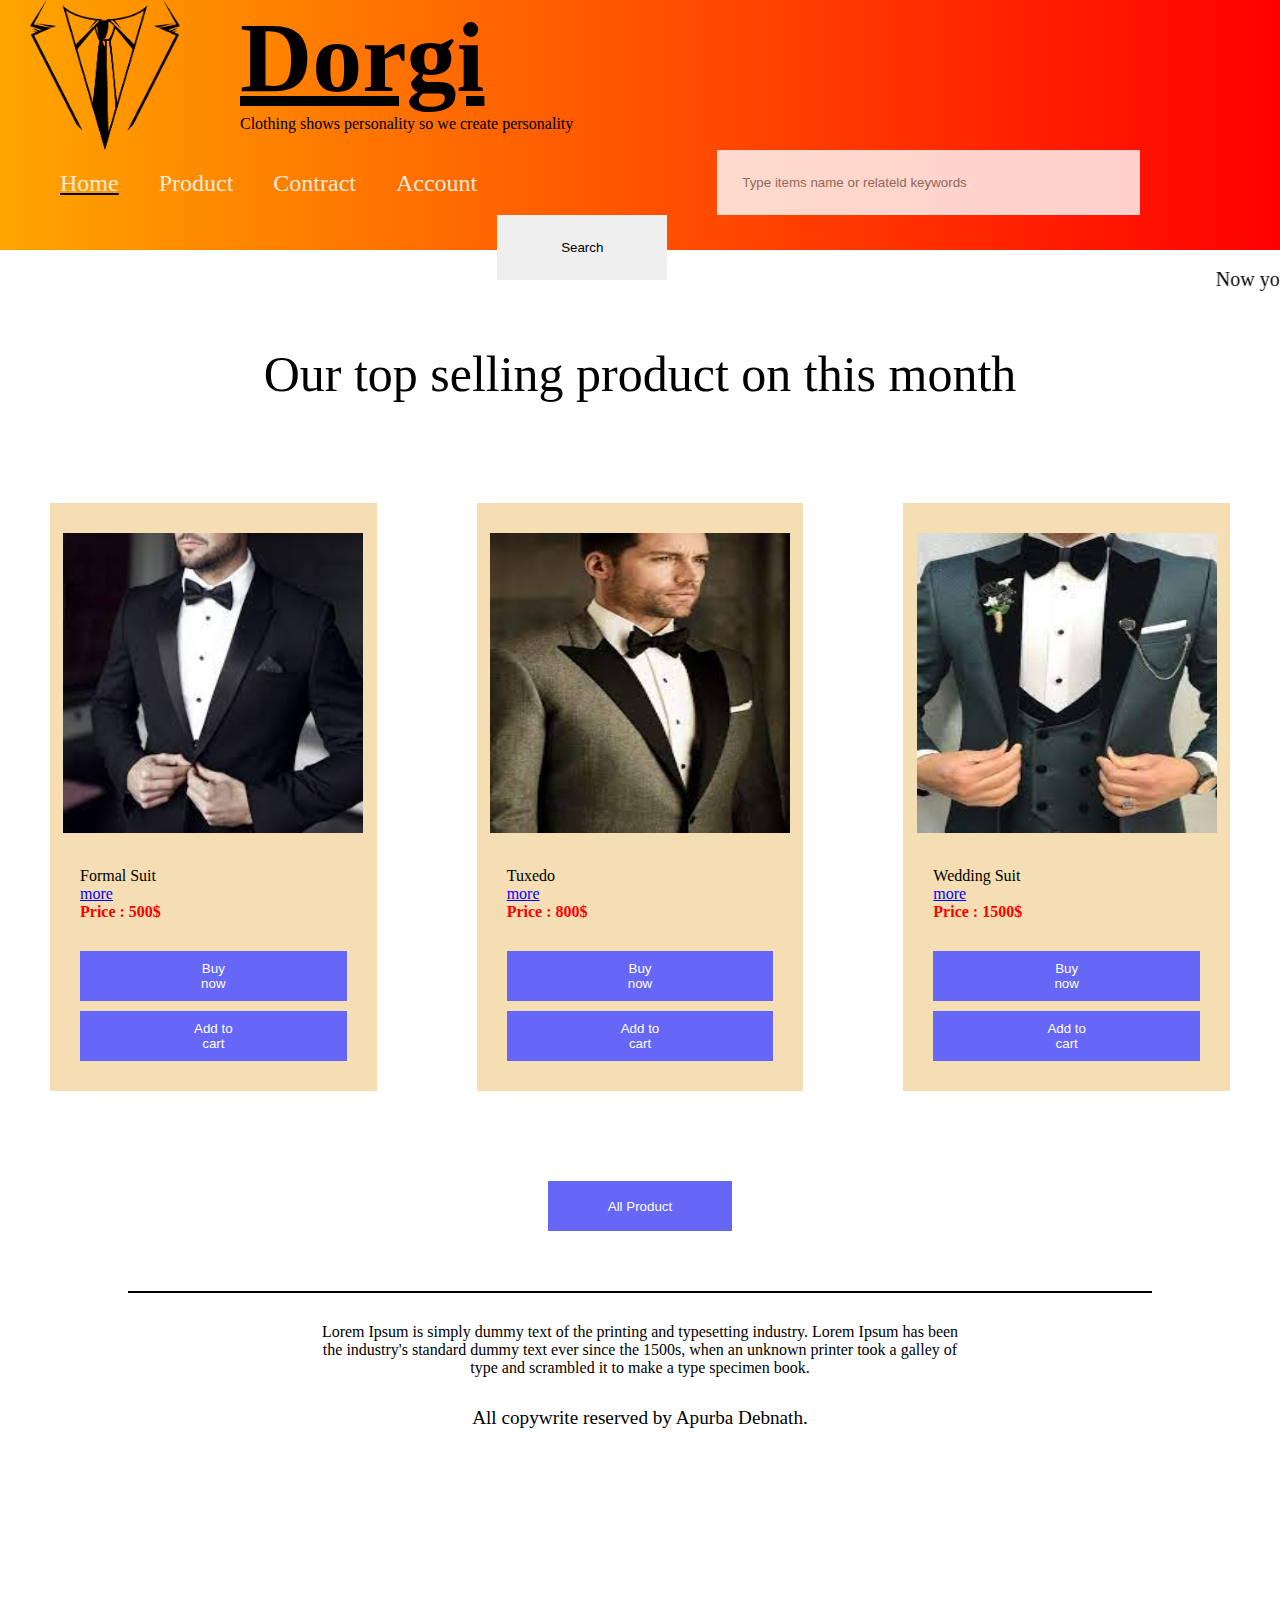
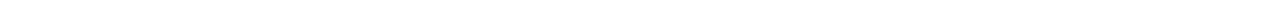
<file: index.html>
<!DOCTYPE html>
<html lang="en">
<head>
    <meta charset="UTF-8">
    <meta http-equiv="X-UA-Compatible" content="IE=edge">
    <meta name="viewport" content="width=device-width, initial-scale=1.0">
    <title>Dorzi</title>
    <link rel="stylesheet" href="assets/css/style.css">
</head>
<body>
    <div class="up">
        <div class="header"> 
            <div class="logo">
                <img src="assets/images/1x/Asset 1.png" alt="" srcset="" height="150px" width="150px">
            </div>
            <div class="name">
                <p class="largetext">
                   <u>Dorgi</u> 
                </p>
                <p class="minitext">
                    Clothing shows personality so we create personality
                </p>
            </div>
           
            
          
    
    
        </div>
        <div class="menu">
            <div class="nav">
                       
                <ul>
                    <li class="home" >
                        Home
                        
                    </li>
                    <li class="product" onclick="product()" >
                        Product
                    </li>
                    <li class="contract" onclick="contract()">
                        Contract
                    </li>
                    <li class="account" onclick="account()">
                        Account
                    </li>
                </ul>
            </div>
            
            <input type="text" class="search" id="search" onclick="" placeholder="Type items name or relateld keywords">
            <button class="searchbutton">Search</button>
            
        </div>
    </div>
    <br>
    <marquee class="discount" behavior="" scrollamount="8" vspace="30%" direction="">Now you can get upto 20% discount on any product by online shoping.</marquee>
    <div class="contentheading">
        <p>
            Our top selling product on this month
        </p>
    </div>
    <div class="content">
        
        <div class="card1">
            <div class="icon">
                <img src="assets/images/download.jpg" alt="" srcset="" height="300px" width="300px" onclick="product1()" >
            </div>
            <div class="text">
                Formal Suit <br><a onclick="product1()" target="_blank" rel="noopener noreferrer">more</a> <br> <b>Price : 500$</b>
            </div>
            <div class="bt1">
                <button>Buy now</button>
            </div>
            <div class="bt2">
                <button>Add to cart</button>
            </div>
        </div>
        <div class="card2">
            <div class="icon">
                <img src="assets/images/download (1).jpg" alt="" srcset="" height="300px" width="300px" onclick="product2()" >
            </div>
            <div class="text">
                Tuxedo <br><a onclick="product2()" target="_blank" rel="noopener noreferrer">more</a> <br> <b>Price : 800$</b>
            </div>
            <div class="bt1">
                <button>Buy now</button>
            </div>
            <div class="bt2">
                <button>Add to cart</button>
            </div>
        </div>
        <div class="card3">
            <div class="icon">
                <img src="assets/images/download (2).jpg" onclick="product3()" alt="" srcset="" height="300px" width="300px" >
            </div>
            <div class="text">
                Wedding Suit <br><a onclick="product3()" target="_blank" rel="noopener noreferrer">more</a> <br> <b>Price : 1500$</b>
            </div>
            <div class="bt1">
                <button>Buy now</button>
            </div>
            <div class="bt2">
                <button>Add to cart</button>
            </div>
        </div>

    </div>
    <center>
        <button class="allproduct" onclick="product()">
            All Product
        </button>
        <div class="line ">

        </div>
        <div class="footer">
            <p>
                Lorem Ipsum is simply dummy text of the printing and typesetting industry. Lorem Ipsum has been the industry's standard dummy text ever since the 1500s, when an unknown printer took a galley of type and scrambled it to make a type specimen book.
            </p>
            <p class="p2">
                All copywrite reserved by Apurba Debnath.
            </p>
        </div>
    
    </center>
   
    
    

    













<script src="assets/js/main.js"></script>    
</body>
</html>
</file>
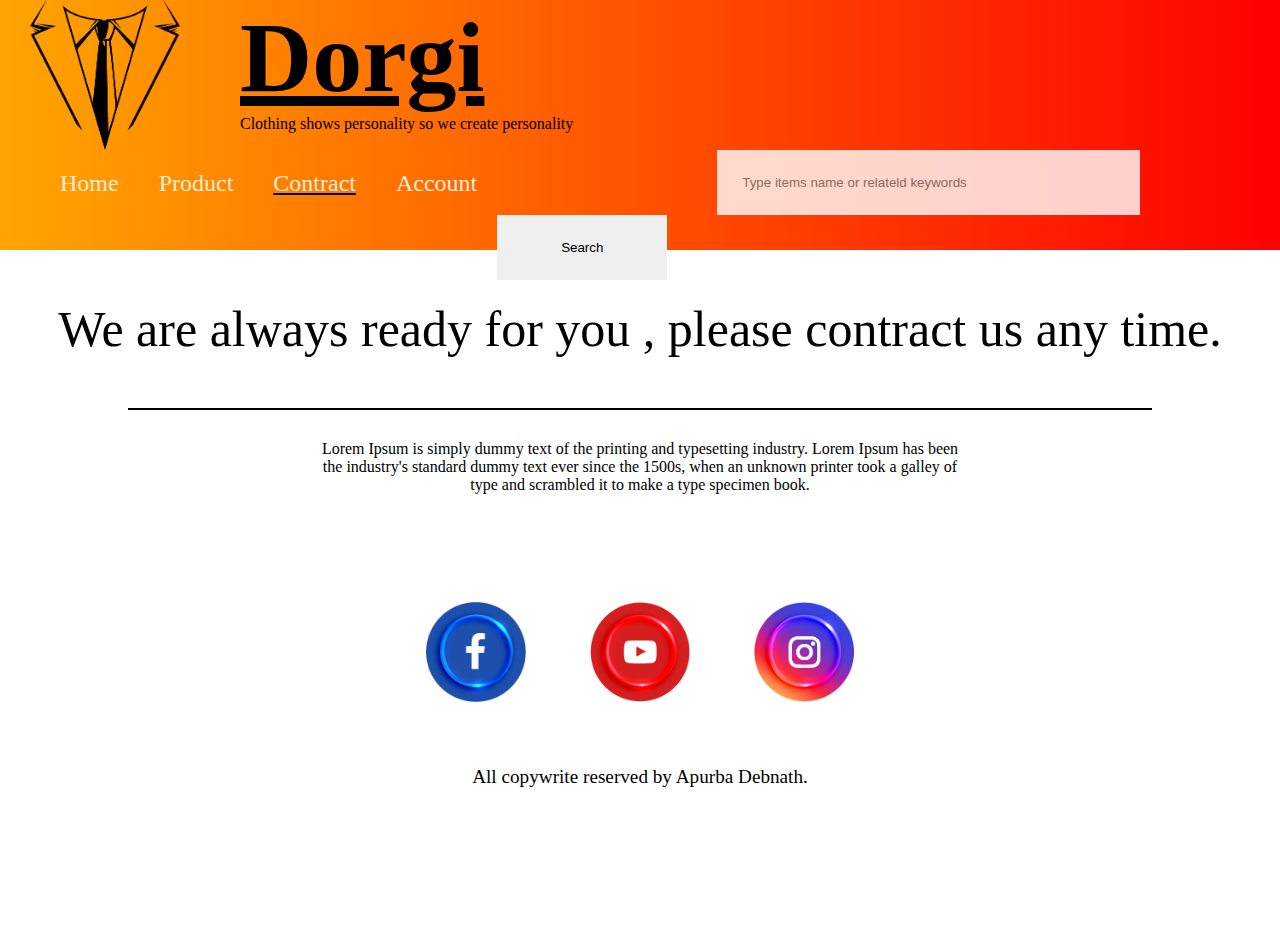
<file: contract.html>
<!DOCTYPE html>
<html lang="en">
<head>
    <meta charset="UTF-8">
    <meta http-equiv="X-UA-Compatible" content="IE=edge">
    <meta name="viewport" content="width=device-width, initial-scale=1.0">
    <title>Dorzi</title>
    <link rel="stylesheet" href="assets/css/style.css">
    <style>
        .home{
            text-decoration: none;
        }
        .contract{
            text-decoration: underline;
            text-decoration-color: black;
        }
        .icon img{
           margin: 30px;
        }
        .footer{
            height: 500px;
            background-image: none;
            background-color: white;
        }
        body{
            background-image: none;
            background-color: white;
        }
        .contentheading p{
            color: black;
        }
        .footer p{
            color: #000;
        }
        .footer .p2{
            color: #000;
        }
    </style>
</head>
<body>
    <div class="header"> 
        <div class="logo">
            <img src="assets/images/1x/Asset 1.png" alt="" srcset="" height="150px" width="150px">
        </div>
        <div class="name">
            <p class="largetext">
               <u>Dorgi</u> 
            </p>
            <p class="minitext">
                Clothing shows personality so we create personality
            </p>
        </div>
       
        
      


    </div>
    <div class="menu">
        <div class="nav">
                   
            <ul>
                <li class="home" onclick="home()">
                  Home
                </li>
                <li class="product" onclick="product()">
                    Product
                </li>
                <li class="contract">
                    Contract
                </li>
                <li class="account" onclick="account()">
                    Account
                </li>
            </ul>
        </div>
        
        <input type="text" class="search" id="search" onclick="" placeholder="Type items name or relateld keywords">
        <button class="searchbutton">Search</button>
        
    </div>
    <div class="contentheading">
        <p>
            We are always ready for you , please contract us any time.
        </p>
    </div>
    <center>
        <div class="line ">

        </div>
        <div class="footer">
            <p>
                Lorem Ipsum is simply dummy text of the printing and typesetting industry. Lorem Ipsum has been the industry's standard dummy text ever since the 1500s, when an unknown printer took a galley of type and scrambled it to make a type specimen book.
            </p>
            <br>
            <div class="icon">
                <img src="assets/images/social/1x/Asset 1.png" alt="" srcset="" height="100px" width="100px" onclick="facebook()">
                <img src="assets/images/social/1x/Asset 2.png" alt="" srcset="" height="100px" width="100px" onclick="youtube()">
                <img src="assets/images/social/1x/Asset 3.png" alt="" srcset="" height="100px" width="100px" onclick="instragram()">
            </div>
            <p class="p2">
                All copywrite reserved by Apurba Debnath.
            </p>
        </div>
    </center>
    

    













<script src="assets/js/main.js"></script>    
</body>
</html>
</file>
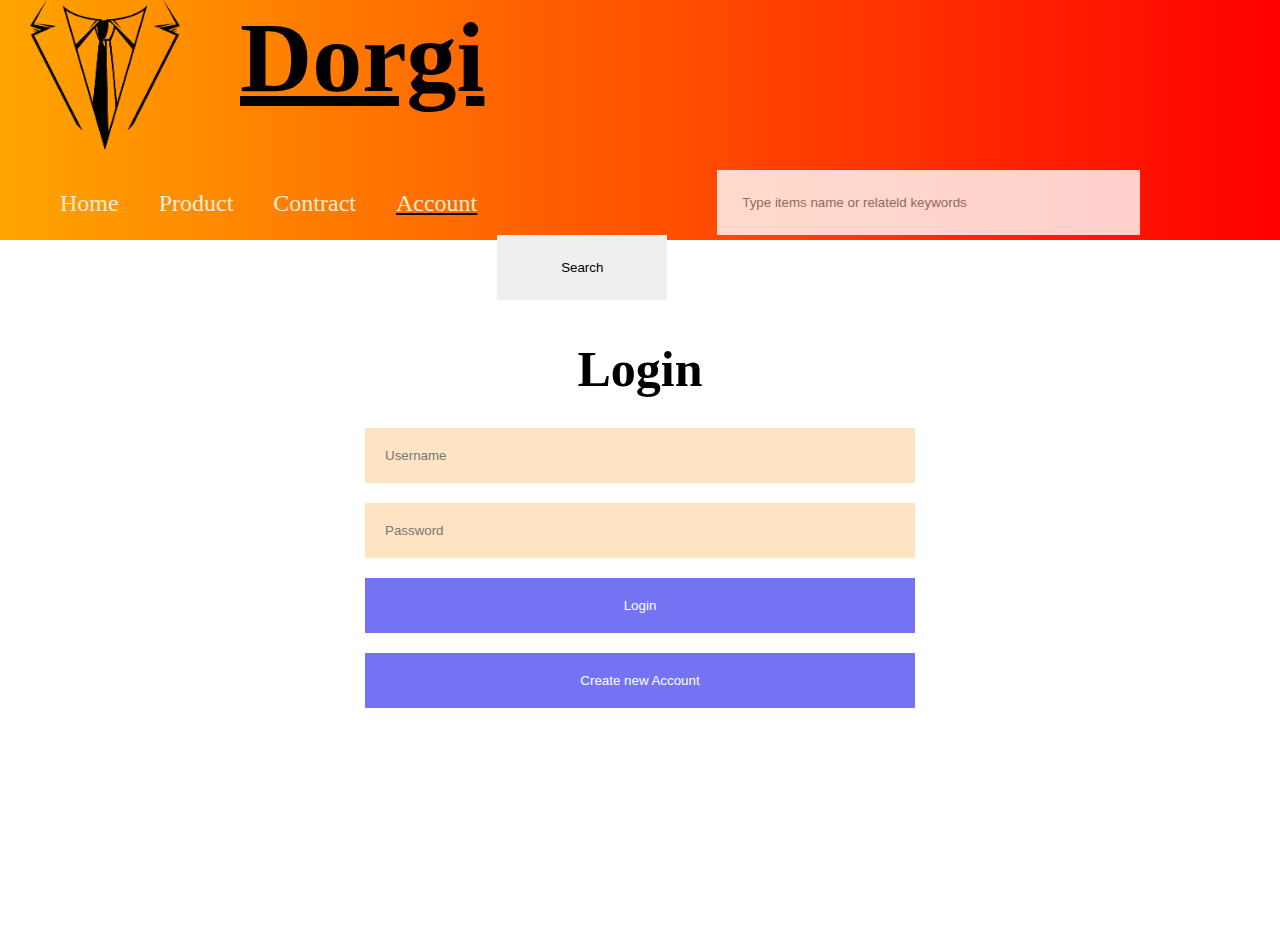
<file: login.html>
<!DOCTYPE html>
<html lang="en">
<head>
    <meta charset="UTF-8">
    <meta http-equiv="X-UA-Compatible" content="IE=edge">
    <meta name="viewport" content="width=device-width, initial-scale=1.0">
    <title>bd quiz</title>
    <link rel="stylesheet" href="assets/css/loginstyle.css">
  <style>
    body{
        background-color: white;
        background-image: none;
    }
    .loginform h1{
        color: black;
    }
    .loginform input{
        background-color: bisque;
    }
  </style>
       

</head>
<body>
    <div class="up">
        <div class="header"> 
            <div class="logo">
                <img src="assets/images/1x/Asset 1.png" alt="" srcset="" height="150px" width="150px">
            </div>
            <div class="name">
                <p class="largetext">
                   <u>Dorgi</u> 
                </p>
                <p class="minitext">
              
                </p>
            </div>
           
            
          
    
    
        </div>
        
            <div class="menu">
                <div class="nav">
                           
                    <ul>
                        <li class="home" onclick="home()" >
                            Home
                            
                        </li>
                        <li class="product" onclick="product()" >
                            Product
                        </li>
                        <li class="contract" onclick="contract()">
                            Contract
                        </li>
                        <li class="account" onclick="account()">
                            Account
                        </li>
                    </ul>
                </div>
                <input type="text" class="search" id="search" onclick="" placeholder="Type items name or relateld keywords">
            <button class="searchbutton">Search</button>
            </div>
            <center>
                <div class="loginform ">
                    <h1>
                        Login
                    </h1>
                    <input type="text" class="user" placeholder="Username" id="user">
                    <br>
                    <input type="password" class="password" placeholder="Password" id="password">
                    <br>
                    <button>Login</button>
                    <br>
                    <button onclick="signup()" >Create new Account</button>
                </div>
            </center>
      
            <div class="foot">

            </div>
<script src="assets/js/main.js"></script> 

</body>
</html>
</file>
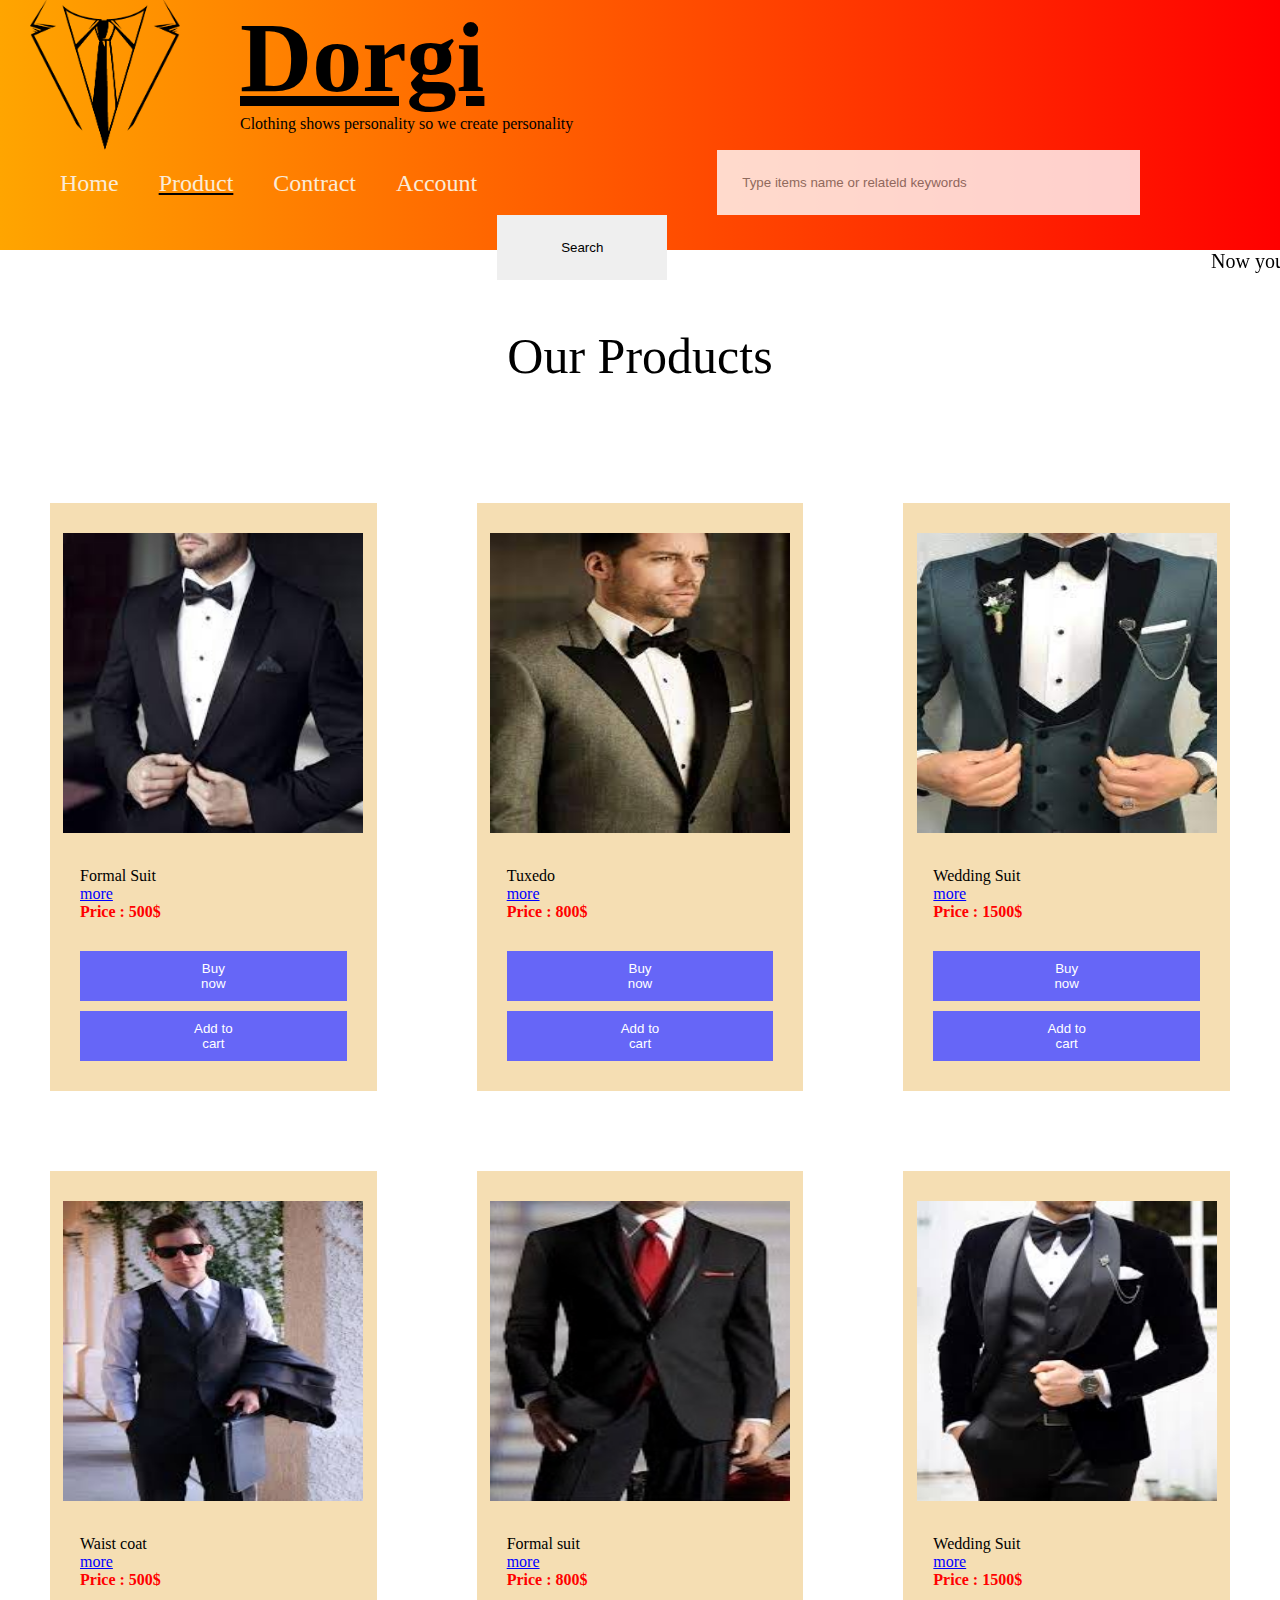
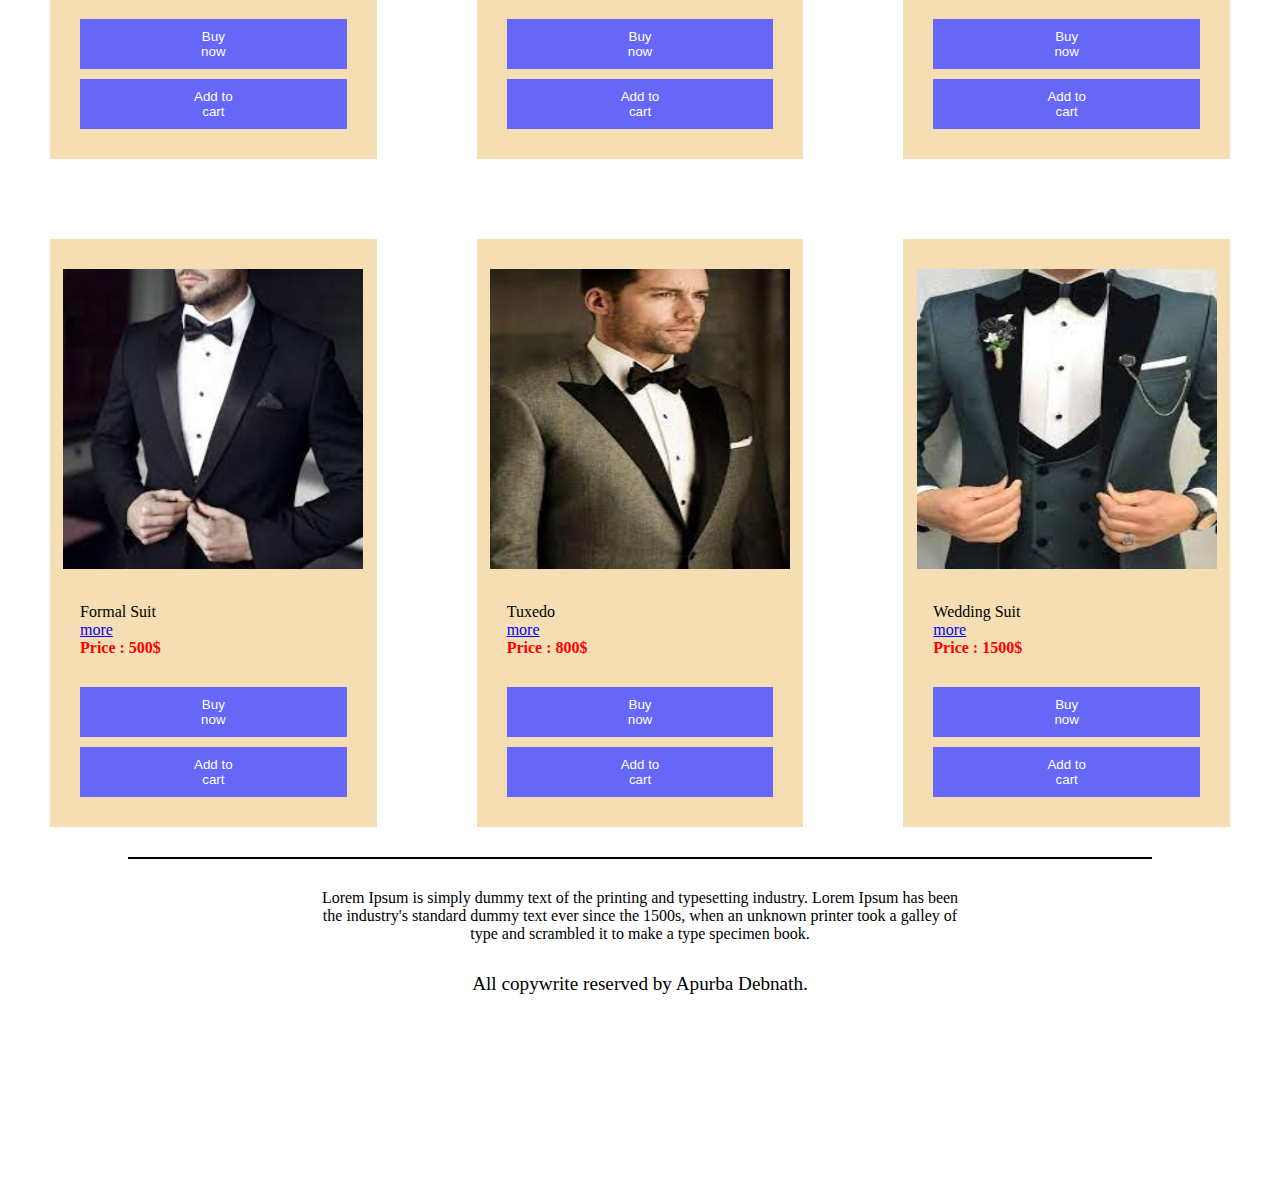
<file: product.html>
<!DOCTYPE html>
<html lang="en">
<head>
    <meta charset="UTF-8">
    <meta http-equiv="X-UA-Compatible" content="IE=edge">
    <meta name="viewport" content="width=device-width, initial-scale=1.0">
    <title>Dorzi</title>
    <link rel="stylesheet" href="assets/css/style.css">
    <style>
        .product{
            text-decoration: underline;
            text-decoration-color: black;
        }
        .home{
            text-decoration: none;
        }
        .contract{
            text-decoration: none;
        }
    </style>
</head>
<body>
    <div class="header"> 
        <div class="logo">
            <img src="assets/images/1x/Asset 1.png" alt="" srcset="" height="150px" width="150px">
        </div>
        <div class="name">
            <p class="largetext">
               <u>Dorgi</u> 
            </p>
            <p class="minitext">
                Clothing shows personality so we create personality
            </p>
        </div>
       
        
      


    </div>
    <div class="menu">
        <div class="nav">
                   
            <ul>
                <li class="home" onclick="home()" >
                    Home
                    
                </li>
                <li class="product" >
                    Product
                </li>
                <li class="contract" onclick="contract()">
                    Contract
                </li>
                <li class="account" onclick="account()">
                    Account
                </li>
            </ul>
        </div>
        
        <input type="text" class="search" id="search" onclick="" placeholder="Type items name or relateld keywords">
        <button class="searchbutton">Search</button>
        
    </div>
    <marquee class="discount" behavior="" scrollamount="8" vspace="30%" direction="">Now you can get upto 20% discount on any product by online shoping.</marquee>
    <div class="contentheading">
        <p>
            Our Products
        </p>
    </div>
    <br>
    
    

    <div class="content">
        
        <div class="card1">
            <div class="icon">
                <img src="assets/images/download.jpg" alt="" srcset="" height="300px" width="300px" onclick="product1()" >
            </div>
            <div class="text">
                Formal Suit <br><a onclick="product1()"target="_blank" rel="noopener noreferrer">more</a> <br> <b>Price : 500$</b>
            </div>
            <div class="bt1">
                <button>Buy now</button>
            </div>
            <div class="bt2">
                <button>Add to cart</button>
            </div>
        </div>
        <div class="card2">
            <div class="icon">
                <img src="assets/images/download (1).jpg" alt="" srcset="" height="300px" width="300px" onclick="product2()" >
            </div>
            <div class="text">
                Tuxedo <br><a onclick="product2()" target="_blank" rel="noopener noreferrer">more</a> <br> <b>Price : 800$</b>
            </div>
            <div class="bt1">
                <button>Buy now</button>
            </div>
            <div class="bt2">
                <button>Add to cart</button>
            </div>
        </div>
        <div class="card3">
            <div class="icon">
                <img src="assets/images/download (2).jpg" onclick="product3()" alt="" srcset="" height="300px" width="300px" >
            </div>
            <div class="text">
                Wedding Suit <br><a onclick="product3()" target="_blank" rel="noopener noreferrer">more</a> <br> <b>Price : 1500$</b>
            </div>
            <div class="bt1">
                <button>Buy now</button>
            </div>
            <div class="bt2">
                <button>Add to cart</button>
            </div>
        </div>

    </div>




    <div class="content">
        
        <div class="card1">
            <div class="icon">
                <img src="assets/images/images.jpg"  onclick="product4()" alt="" srcset="" height="300px" width="300px" >
            </div>
            <div class="text">
                Waist coat <br><a onclick="product4()" target="_blank" rel="noopener noreferrer">more</a> <br> <b>Price : 500$</b>
            </div>
            <div class="bt1">
                <button>Buy now</button>
            </div>
            <div class="bt2">
                <button>Add to cart</button>
            </div>
        </div>
        <div class="card2">
            <div class="icon">
                <img src="assets/images/images (1).jpg" onclick="product5()" alt="" srcset="" height="300px" width="300px" >
            </div>
            <div class="text">
                Formal suit <br><a onclick="product5()" target="_blank" rel="noopener noreferrer">more</a> <br> <b>Price : 800$</b>
            </div>
            <div class="bt1">
                <button>Buy now</button>
            </div>
            <div class="bt2">
                <button>Add to cart</button>
            </div>
        </div>
        <div class="card3">
            <div class="icon">
                <img src="assets/images/images (2).jpg" onclick="product6()" alt="" srcset="" height="300px" width="300px" >
            </div>
            <div class="text">
                Wedding Suit <br><a onclick="product6()" target="_blank" rel="noopener noreferrer">more</a> <br> <b>Price : 1500$</b>
            </div>
            <div class="bt1">
                <button>Buy now</button>
            </div>
            <div class="bt2">
                <button>Add to cart</button>
            </div>
        </div>

    </div>
   



    <div class="content">
        
        <div class="card1">
            <div class="icon">
                <img src="assets/images/download.jpg" onclick="product1()" alt="" srcset="" height="300px" width="300px" >
            </div>
            <div class="text">
                Formal Suit <br><a onclick="product1()" target="_blank" rel="noopener noreferrer">more</a> <br> <b>Price : 500$</b>
            </div>
            <div class="bt1">
                <button>Buy now</button>
            </div>
            <div class="bt2">
                <button>Add to cart</button>
            </div>
        </div>
        <div class="card2">
            <div class="icon">
                <img src="assets/images/download (1).jpg" onclick="product2()" alt="" srcset="" height="300px" width="300px" >
            </div>
            <div class="text">
                Tuxedo <br><a onclick="product2()" target="_blank" rel="noopener noreferrer">more</a> <br> <b>Price : 800$</b>
            </div>
            <div class="bt1">
                <button>Buy now</button>
            </div>
            <div class="bt2">
                <button>Add to cart</button>
            </div>
        </div>
        <div class="card3">
            <div class="icon">
                <img src="assets/images/download (2).jpg" onclick="product3()" alt="" srcset="" height="300px" width="300px" >
            </div>
            <div class="text">
                Wedding Suit <br><a onclick="product3()" target="_blank" rel="noopener noreferrer">more</a> <br> <b>Price : 1500$</b>
            </div>
            <div class="bt1">
                <button>Buy now</button>
            </div>
            <div class="bt2">
                <button>Add to cart</button>
            </div>
        </div>

    </div>
   <center>
    <div class="line ">

    </div>
    <div class="footer">
        <p>
            Lorem Ipsum is simply dummy text of the printing and typesetting industry. Lorem Ipsum has been the industry's standard dummy text ever since the 1500s, when an unknown printer took a galley of type and scrambled it to make a type specimen book.
        </p>
        <p class="p2">
            All copywrite reserved by Apurba Debnath.
        </p>
    </div>
   </center>
    













<script src="assets/js/main.js"></script>    
</body>
</html>
</file>
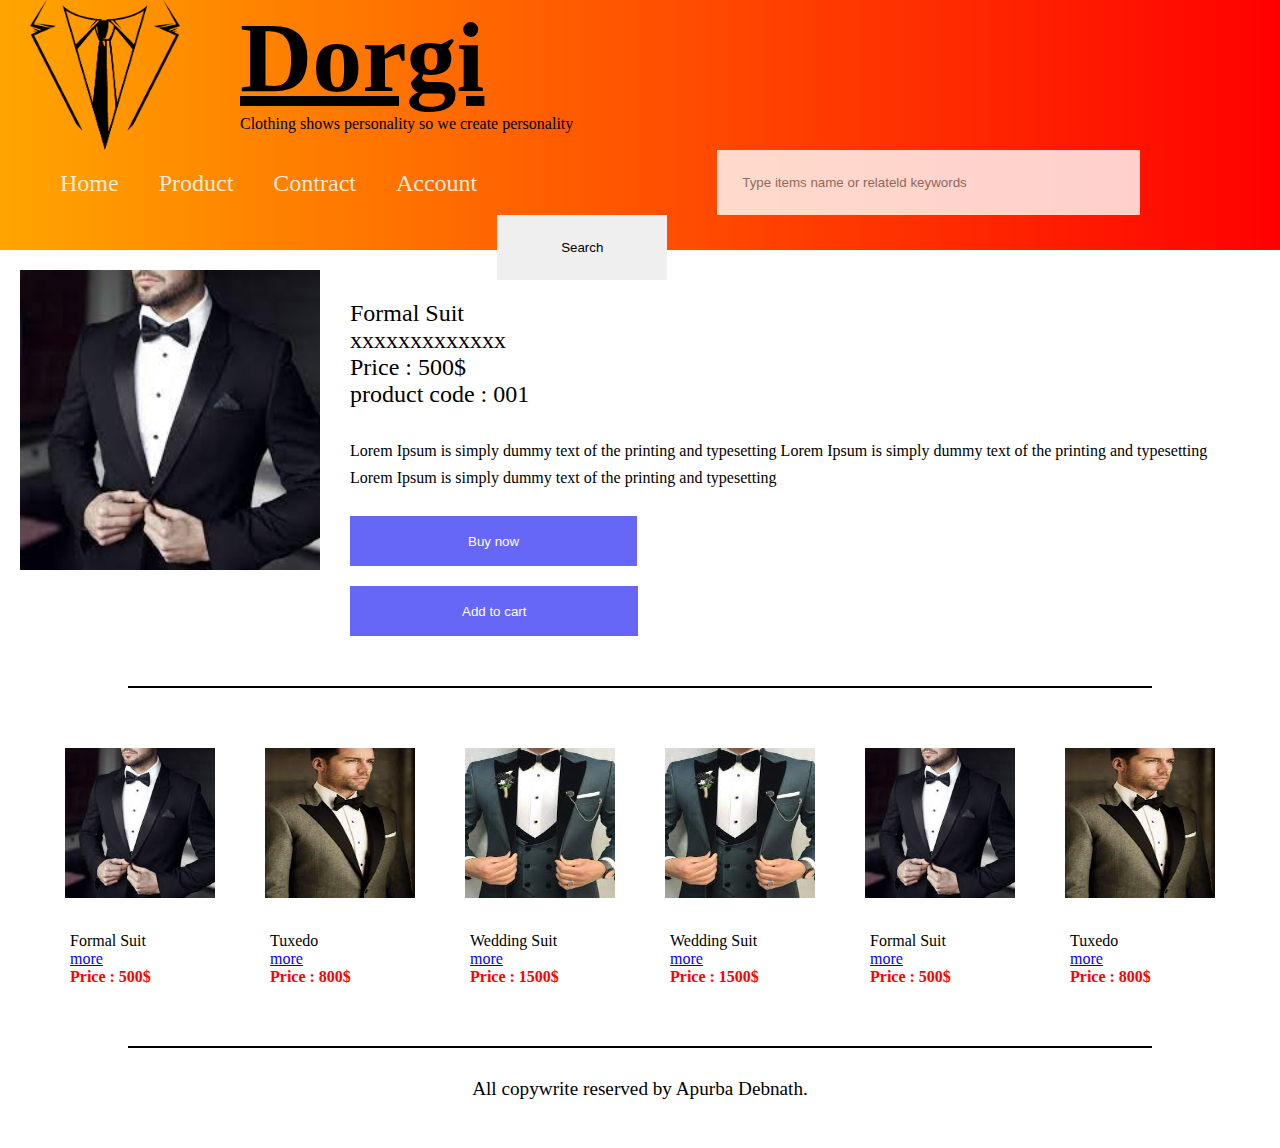
<file: product1.html>
<!DOCTYPE html>
<html lang="en">
<head>
    <meta charset="UTF-8">
    <meta http-equiv="X-UA-Compatible" content="IE=edge">
    <meta name="viewport" content="width=device-width, initial-scale=1.0">
    <title>Dorzi</title>
    <link rel="stylesheet" href="assets/css/style.css">
    <style>
        .home{
            text-decoration: none;
        }
        .content-with-image{
            display:flex ;
            margin: 20px;
            
        }
        .content-with-image .txt{
           
            font-size: 18pt;
            margin: 30px;
   
            margin-right: 40px;

        }
        .content-with-image .txt span{
            font-size: 12pt;
            width: 100%;
        }
     

.bt2 button:hover{
    background-color: black;
}
.bt1 button:hover{
    background-color: black;
}
.content-without-text p{
    font-size: 18pt;
    
    width: 50%;
    margin: 20px;

    
}
.footer{
    display: flex;
    justify-content: center;
    align-content: center;
    height: 100px;
    background-image: none;

}
.footer .p2{
    margin-top: 30px;
    color: black;
}
.bt1{
    margin: 0px;
}
.bt2{
    margin: 0px;
    margin-top: 20px;
}
body{
    background-image: none;
}
.line{
   background-color: black;
    height: 2px;
}
.related-products .content .card1{
    width: 200px;
    margin: 0px;
    margin-right: 0px;
    background-color: white;
}
.related-products .content .card2{
    width: 200px;
    margin: 0px;
    background-color: white;
    margin-right: 0px;
}
.related-products .content .card3{
    width: 200px;
    margin: 0px;
    background-color: white;
}
.related-products .content{
    margin-top: 30px;
}
    </style>
</head>
<body>
    <div class="header"> 
        <div class="logo">
            <img src="assets/images/1x/Asset 1.png" alt="" srcset="" height="150px" width="150px">
        </div>
        <div class="name">
            <p class="largetext">
               <u>Dorgi</u> 
            </p>
            <p class="minitext">
                Clothing shows personality so we create personality
            </p>
        </div>
       
        
      


    </div>
    <div class="menu">
        <div class="nav">
                   
            <ul>
                <li class="home" onclick="home()">
                  Home
                </li>
                <li class="product" onclick="product()">
                    Product
                </li>
                <li class="contract">
                    Contract
                </li>
                <li class="account" onclick="account()">
                    Account
                </li>
            </ul>
        </div>
        
        <input type="text" class="search" id="search" onclick="" placeholder="Type items name or relateld keywords">
        <button class="searchbutton">Search</button>
        
    </div>
    <div class="content-with-image">
        <div class="image">
            <img src="assets/images/download.jpg" alt="" srcset="" height="300px" width="300px" id="pic">
        </div>
        <div class="txt">
            <p>
                Formal Suit <br>xxxxxxxxxxxxx<br> Price : 500$ <br> product code : 001
            </p>
            <br>
            <span>
                Lorem Ipsum is simply dummy text of the printing and typesetting
                Lorem Ipsum is simply dummy text of the printing and typesetting
                Lorem Ipsum is simply dummy text of the printing and typesetting
                
                
            </span>
            <br>
            <br>
            <div class="buttons">
                <div class="bt1">
                    <button>Buy now</button>
                </div>
                <div class="bt2">
                    <button>Add to cart</button>
                </div>
            </div>
           
           
              
        </div>  
        
        
       
    </div>
    
    <center>
        <div class="line ">

        </div>
    </center>
    <div class="related-products">
        <div class="content">
        
            <div class="card1">
                <div class="icon">
                    <img src="assets/images/download.jpg" alt="" srcset="" height="150px" width="150px" onclick="product1()" >
                </div>
                <div class="text">
                    Formal Suit <br><a onclick="product1()"target="_blank" rel="noopener noreferrer">more</a> <br> <b>Price : 500$</b>
                </div>
                
            </div>
            <div class="card2">
                <div class="icon">
                    <img src="assets/images/download (1).jpg" alt="" srcset="" height="150px" width="150px" onclick="product2()" >
                </div>
                <div class="text">
                    Tuxedo <br><a onclick="product2()" target="_blank" rel="noopener noreferrer">more</a> <br> <b>Price : 800$</b>
                </div>
                
            </div>
            <div class="card3">
                <div class="icon">
                    <img src="assets/images/download (2).jpg" onclick="product3()" alt="" srcset="" height="150px" width="150px" >
                </div>
                <div class="text">
                    Wedding Suit <br><a onclick="contract()" target="_blank" rel="noopener noreferrer">more</a> <br> <b>Price : 1500$</b>
                </div>
                
            </div>
            <div class="card3">
                <div class="icon">
                    <img src="assets/images/download (2).jpg" onclick="product3()" alt="" srcset="" height="150px" width="150px" >
                </div>
                <div class="text">
                    Wedding Suit <br><a onclick="contract()" target="_blank" rel="noopener noreferrer">more</a> <br> <b>Price : 1500$</b>
                </div>
                
            </div>
            <div class="card1">
                <div class="icon">
                    <img src="assets/images/download.jpg" alt="" srcset="" height="150px" width="150px" onclick="product1()" >
                </div>
                <div class="text">
                    Formal Suit <br><a onclick="product1()"target="_blank" rel="noopener noreferrer">more</a> <br> <b>Price : 500$</b>
                </div>
                
            </div>
            <div class="card2">
                <div class="icon">
                    <img src="assets/images/download (1).jpg" alt="" srcset="" height="150px" width="150px" onclick="product2()" >
                </div>
                <div class="text">
                    Tuxedo <br><a onclick="product2()" target="_blank" rel="noopener noreferrer">more</a> <br> <b>Price : 800$</b>
                </div>
                
            </div>
    
        </div>
        
    </div>



    <center>
        <div class="line ">

        </div>
    </center>
    <div class="footer">
        <p class="p2">
            All copywrite reserved by Apurba Debnath.
        </p>
    </div>

    













<script src="assets/js/main.js"></script>    
</body>
</html>
</file>
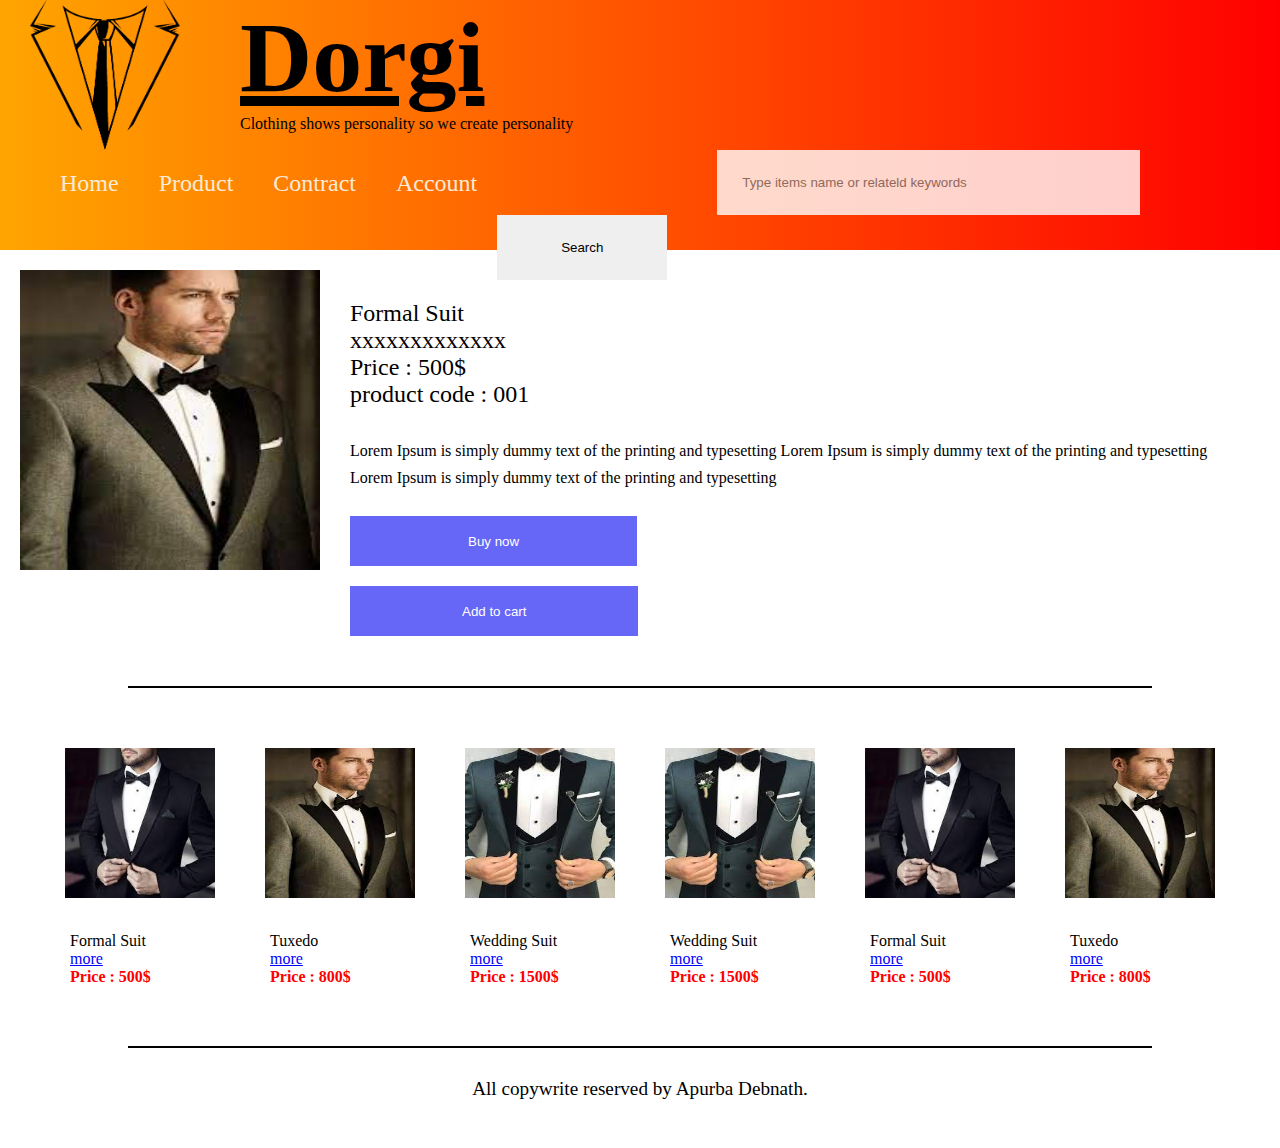
<file: product2.html>
<!DOCTYPE html>
<html lang="en">
<head>
    <meta charset="UTF-8">
    <meta http-equiv="X-UA-Compatible" content="IE=edge">
    <meta name="viewport" content="width=device-width, initial-scale=1.0">
    <title>Dorzi</title>
    <link rel="stylesheet" href="assets/css/style.css">
    <style>
        .home{
            text-decoration: none;
        }
        .content-with-image{
            display:flex ;
            margin: 20px;
            
        }
        .content-with-image .txt{
           
            font-size: 18pt;
            margin: 30px;
   
            margin-right: 40px;

        }
        .content-with-image .txt span{
            font-size: 12pt;
            width: 100%;
        }
     

.bt2 button:hover{
    background-color: black;
}
.bt1 button:hover{
    background-color: black;
}
.content-without-text p{
    font-size: 18pt;
    
    width: 50%;
    margin: 20px;

    
}
.footer{
    display: flex;
    justify-content: center;
    align-content: center;
    height: 100px;
    background-image: none;

}
.footer .p2{
    margin-top: 30px;
    color: black;
}
.bt1{
    margin: 0px;
}
.bt2{
    margin: 0px;
    margin-top: 20px;
}
body{
    background-image: none;
}
.line{
   background-color: black;
    height: 2px;
}
.related-products .content .card1{
    width: 200px;
    margin: 0px;
    margin-right: 0px;
    background-color: white;
}
.related-products .content .card2{
    width: 200px;
    margin: 0px;
    background-color: white;
    margin-right: 0px;
}
.related-products .content .card3{
    width: 200px;
    margin: 0px;
    background-color: white;
}
.related-products .content{
    margin-top: 30px;
}
    </style>
</head>
<body>
    <div class="header"> 
        <div class="logo">
            <img src="assets/images/1x/Asset 1.png" alt="" srcset="" height="150px" width="150px">
        </div>
        <div class="name">
            <p class="largetext">
               <u>Dorgi</u> 
            </p>
            <p class="minitext">
                Clothing shows personality so we create personality
            </p>
        </div>
       
        
      


    </div>
    <div class="menu">
        <div class="nav">
                   
            <ul>
                <li class="home" onclick="home()">
                  Home
                </li>
                <li class="product" onclick="product()">
                    Product
                </li>
                <li class="contract">
                    Contract
                </li>
                <li class="account" onclick="account()">
                    Account
                </li>
            </ul>
        </div>
        
        <input type="text" class="search" id="search" onclick="" placeholder="Type items name or relateld keywords">
        <button class="searchbutton">Search</button>
        
    </div>
    <div class="content-with-image">
        <div class="image">
            <img src="assets/images/download (1).jpg" alt="" srcset="" height="300px" width="300px" id="pic">
        </div>
        <div class="txt">
            <p>
                Formal Suit <br>xxxxxxxxxxxxx<br> Price : 500$ <br> product code : 001
            </p>
            <br>
            <span>
                Lorem Ipsum is simply dummy text of the printing and typesetting
                Lorem Ipsum is simply dummy text of the printing and typesetting
                Lorem Ipsum is simply dummy text of the printing and typesetting
                
                
            </span>
            <br>
            <br>
            <div class="buttons">
                <div class="bt1">
                    <button>Buy now</button>
                </div>
                <div class="bt2">
                    <button>Add to cart</button>
                </div>
            </div>
           
           
              
        </div>  
        
        
       
    </div>
    
    <center>
        <div class="line ">

        </div>
    </center>
    <div class="related-products">
        <div class="content">
        
            <div class="card1">
                <div class="icon">
                    <img src="assets/images/download.jpg"  onclick="product1()"alt="" srcset="" height="150px" width="150px" onclick="product1()" >
                </div>
                <div class="text">
                    Formal Suit <br><a onclick="product1()"target="_blank" rel="noopener noreferrer">more</a> <br> <b>Price : 500$</b>
                </div>
                
            </div>
            <div class="card2">
                <div class="icon">
                    <img src="assets/images/download (1).jpg"  onclick="product2()"alt="" srcset="" height="150px" width="150px" onclick="product2()" >
                </div>
                <div class="text">
                    Tuxedo <br><a onclick="product2()" target="_blank" rel="noopener noreferrer">more</a> <br> <b>Price : 800$</b>
                </div>
                
            </div>
            <div class="card3">
                <div class="icon">
                    <img src="assets/images/download (2).jpg"  onclick="product3()" alt="" srcset="" height="150px" width="150px" >
                </div>
                <div class="text">
                    Wedding Suit <br><a onclick="product3()" target="_blank" rel="noopener noreferrer">more</a> <br> <b>Price : 1500$</b>
                </div>
                
            </div>
            <div class="card3">
                <div class="icon">
                    <img src="assets/images/download (2).jpg" onclick="product3()" onclick="product3()" alt="" srcset="" height="150px" width="150px" >
                </div>
                <div class="text">
                    Wedding Suit <br><a onclick="product3()" target="_blank" rel="noopener noreferrer">more</a> <br> <b>Price : 1500$</b>
                </div>
                
            </div>
            <div class="card1">
                <div class="icon">
                    <img src="assets/images/download.jpg" alt="" srcset="" height="150px" width="150px" onclick="product1()" >
                </div>
                <div class="text">
                    Formal Suit <br><a onclick="product1()"target="_blank" rel="noopener noreferrer">more</a> <br> <b>Price : 500$</b>
                </div>
                
            </div>
            <div class="card2">
                <div class="icon">
                    <img src="assets/images/download (1).jpg" alt="" srcset="" height="150px" width="150px" onclick="product2()" >
                </div>
                <div class="text">
                    Tuxedo <br><a onclick="product2()" target="_blank" rel="noopener noreferrer">more</a> <br> <b>Price : 800$</b>
                </div>
                
            </div>
    
        </div>
        
    </div>



    <center>
        <div class="line ">

        </div>
    </center>
    <div class="footer">
        <p class="p2">
            All copywrite reserved by Apurba Debnath.
        </p>
    </div>

    













<script src="assets/js/main.js"></script>    
</body>
</html>
</file>
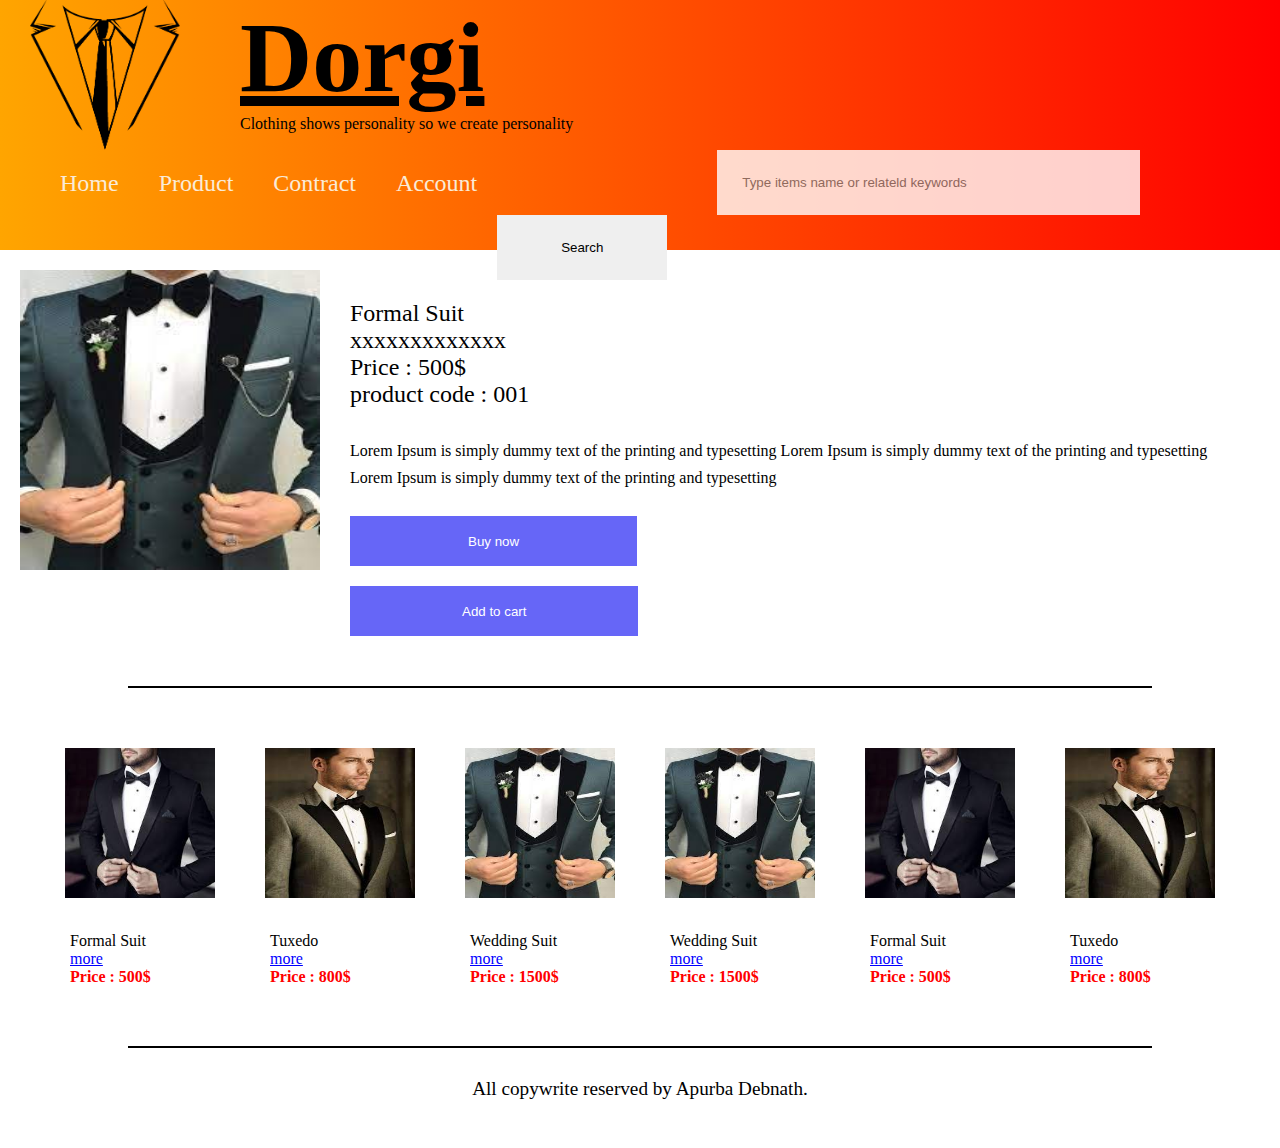
<file: product3.html>
<!DOCTYPE html>
<html lang="en">
<head>
    <meta charset="UTF-8">
    <meta http-equiv="X-UA-Compatible" content="IE=edge">
    <meta name="viewport" content="width=device-width, initial-scale=1.0">
    <title>Dorzi</title>
    <link rel="stylesheet" href="assets/css/style.css">
    <style>
        .home{
            text-decoration: none;
        }
        .content-with-image{
            display:flex ;
            margin: 20px;
            
        }
        .content-with-image .txt{
           
            font-size: 18pt;
            margin: 30px;
   
            margin-right: 40px;

        }
        .content-with-image .txt span{
            font-size: 12pt;
            width: 100%;
        }
     

.bt2 button:hover{
    background-color: black;
}
.bt1 button:hover{
    background-color: black;
}
.content-without-text p{
    font-size: 18pt;
    
    width: 50%;
    margin: 20px;

    
}
.footer{
    display: flex;
    justify-content: center;
    align-content: center;
    height: 100px;
    background-image: none;

}
.footer .p2{
    margin-top: 30px;
    color: black;
}
.bt1{
    margin: 0px;
}
.bt2{
    margin: 0px;
    margin-top: 20px;
}
body{
    background-image: none;
}
.line{
   background-color: black;
    height: 2px;
}
.related-products .content .card1{
    width: 200px;
    margin: 0px;
    margin-right: 0px;
    background-color: white;
}
.related-products .content .card2{
    width: 200px;
    margin: 0px;
    background-color: white;
    margin-right: 0px;
}
.related-products .content .card3{
    width: 200px;
    margin: 0px;
    background-color: white;
}
.related-products .content{
    margin-top: 30px;
}
    </style>
</head>
<body>
    <div class="header"> 
        <div class="logo">
            <img src="assets/images/1x/Asset 1.png" alt="" srcset="" height="150px" width="150px">
        </div>
        <div class="name">
            <p class="largetext">
               <u>Dorgi</u> 
            </p>
            <p class="minitext">
                Clothing shows personality so we create personality
            </p>
        </div>
       
        
      


    </div>
    <div class="menu">
        <div class="nav">
                   
            <ul>
                <li class="home" onclick="home()">
                  Home
                </li>
                <li class="product" onclick="product()">
                    Product
                </li>
                <li class="contract">
                    Contract
                </li>
                <li class="account" onclick="account()">
                    Account
                </li>
            </ul>
        </div>
        
        <input type="text" class="search" id="search" onclick="" placeholder="Type items name or relateld keywords">
        <button class="searchbutton">Search</button>
        
    </div>
    <div class="content-with-image">
        <div class="image">
            <img src="assets/images/download (2).jpg" alt="" srcset="" height="300px" width="300px" id="pic">
        </div>
        <div class="txt">
            <p>
                Formal Suit <br>xxxxxxxxxxxxx<br> Price : 500$ <br> product code : 001
            </p>
            <br>
            <span>
                Lorem Ipsum is simply dummy text of the printing and typesetting
                Lorem Ipsum is simply dummy text of the printing and typesetting
                Lorem Ipsum is simply dummy text of the printing and typesetting
                
                
            </span>
            <br>
            <br>
            <div class="buttons">
                <div class="bt1">
                    <button>Buy now</button>
                </div>
                <div class="bt2">
                    <button>Add to cart</button>
                </div>
            </div>
           
           
              
        </div>  
        
        
       
    </div>
    
    <center>
        <div class="line ">

        </div>
    </center>
    <div class="related-products">
        <div class="content">
        
            <div class="card1">
                <div class="icon">
                    <img src="assets/images/download.jpg" alt="" srcset="" height="150px" width="150px" onclick="product1()" >
                </div>
                <div class="text">
                    Formal Suit <br><a onclick="product1()"target="_blank" rel="noopener noreferrer">more</a> <br> <b>Price : 500$</b>
                </div>
                
            </div>
            <div class="card2">
                <div class="icon">
                    <img src="assets/images/download (1).jpg" alt="" srcset="" height="150px" width="150px" onclick="product2()" >
                </div>
                <div class="text">
                    Tuxedo <br><a onclick="product2()" target="_blank" rel="noopener noreferrer">more</a> <br> <b>Price : 800$</b>
                </div>
                
            </div>
            <div class="card3">
                <div class="icon">
                    <img src="assets/images/download (2).jpg" alt="" srcset="" height="150px" width="150px" >
                </div>
                <div class="text">
                    Wedding Suit <br><a onclick="product3()" target="_blank" rel="noopener noreferrer">more</a> <br> <b>Price : 1500$</b>
                </div>
                
            </div>
            <div class="card3">
                <div class="icon">
                    <img src="assets/images/download (2).jpg" alt="" srcset="" height="150px" width="150px" >
                </div>
                <div class="text">
                    Wedding Suit <br><a onclick="product3()" target="_blank" rel="noopener noreferrer">more</a> <br> <b>Price : 1500$</b>
                </div>
                
            </div>
            <div class="card1">
                <div class="icon">
                    <img src="assets/images/download.jpg" alt="" srcset="" height="150px" width="150px" onclick="product1()" >
                </div>
                <div class="text">
                    Formal Suit <br><a onclick="product1()"target="_blank" rel="noopener noreferrer">more</a> <br> <b>Price : 500$</b>
                </div>
                
            </div>
            <div class="card2">
                <div class="icon">
                    <img src="assets/images/download (1).jpg" alt="" srcset="" height="150px" width="150px" onclick="product2()" >
                </div>
                <div class="text">
                    Tuxedo <br><a onclick="product2()" target="_blank" rel="noopener noreferrer">more</a> <br> <b>Price : 800$</b>
                </div>
                
            </div>
    
        </div>
        
    </div>



    <center>
        <div class="line ">

        </div>
    </center>
    <div class="footer">
        <p class="p2">
            All copywrite reserved by Apurba Debnath.
        </p>
    </div>

    













<script src="assets/js/main.js"></script>    
</body>
</html>
</file>
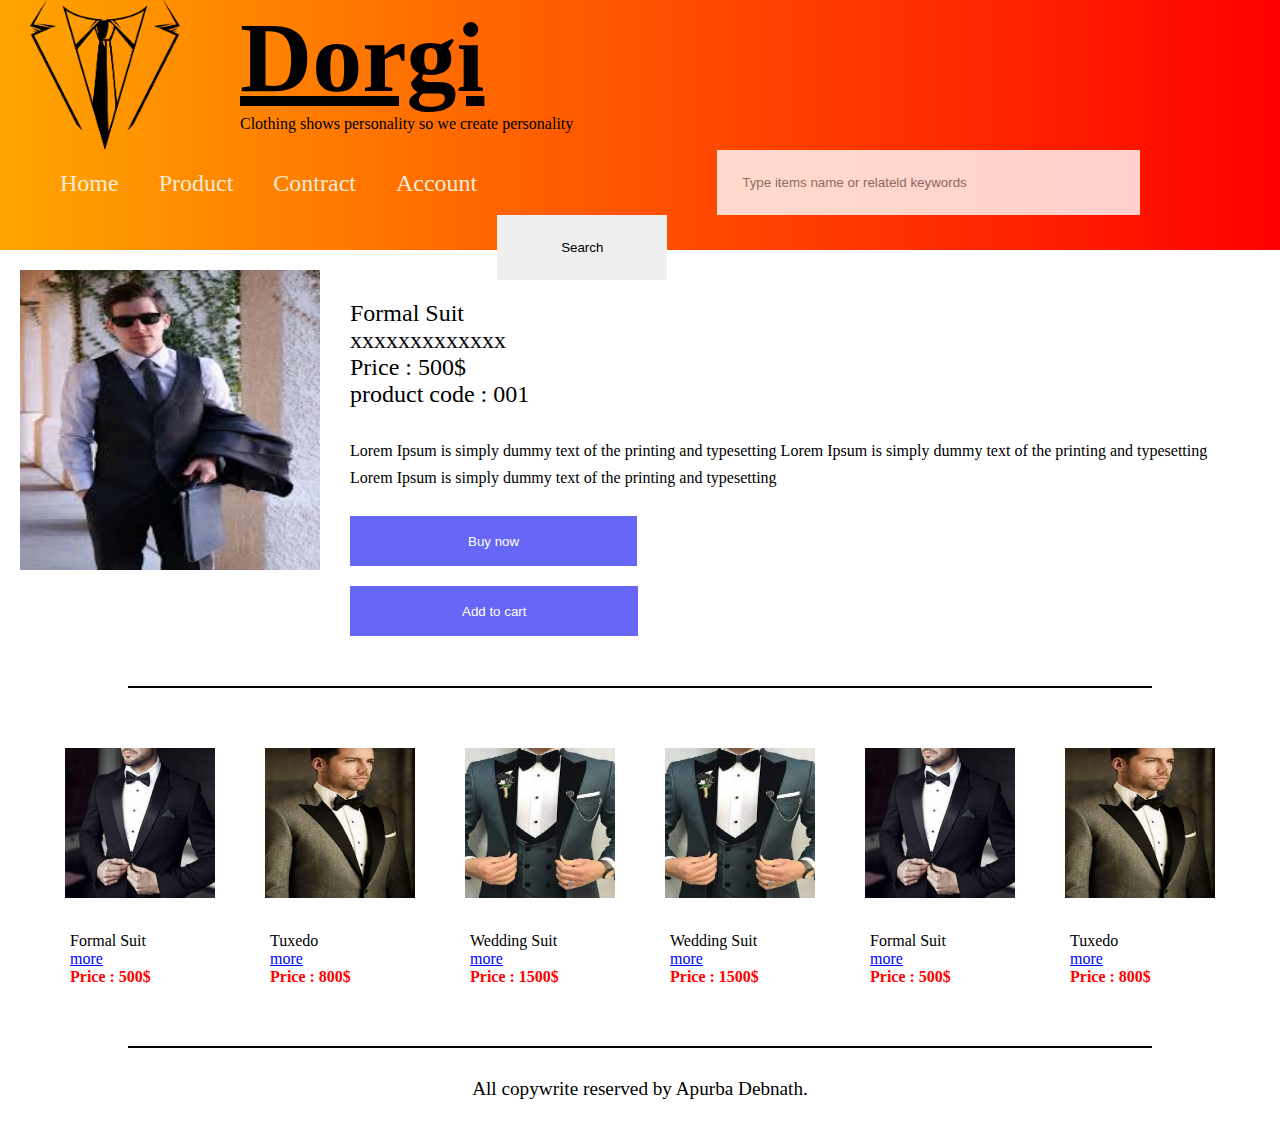
<file: product4.html>
<!DOCTYPE html>
<html lang="en">
<head>
    <meta charset="UTF-8">
    <meta http-equiv="X-UA-Compatible" content="IE=edge">
    <meta name="viewport" content="width=device-width, initial-scale=1.0">
    <title>Dorzi</title>
    <link rel="stylesheet" href="assets/css/style.css">
    <style>
        .home{
            text-decoration: none;
        }
        .content-with-image{
            display:flex ;
            margin: 20px;
            
        }
        .content-with-image .txt{
           
            font-size: 18pt;
            margin: 30px;
   
            margin-right: 40px;

        }
        .content-with-image .txt span{
            font-size: 12pt;
            width: 100%;
        }
     

.bt2 button:hover{
    background-color: black;
}
.bt1 button:hover{
    background-color: black;
}
.content-without-text p{
    font-size: 18pt;
    
    width: 50%;
    margin: 20px;

    
}
.footer{
    display: flex;
    justify-content: center;
    align-content: center;
    height: 100px;
    background-image: none;

}
.footer .p2{
    margin-top: 30px;
    color: black;
}
.bt1{
    margin: 0px;
}
.bt2{
    margin: 0px;
    margin-top: 20px;
}
body{
    background-image: none;
}
.line{
   background-color: black;
    height: 2px;
}
.related-products .content .card1{
    width: 200px;
    margin: 0px;
    margin-right: 0px;
    background-color: white;
}
.related-products .content .card2{
    width: 200px;
    margin: 0px;
    background-color: white;
    margin-right: 0px;
}
.related-products .content .card3{
    width: 200px;
    margin: 0px;
    background-color: white;
}
.related-products .content{
    margin-top: 30px;
}
    </style>
</head>
<body>
    <div class="header"> 
        <div class="logo">
            <img src="assets/images/1x/Asset 1.png" alt="" srcset="" height="150px" width="150px">
        </div>
        <div class="name">
            <p class="largetext">
               <u>Dorgi</u> 
            </p>
            <p class="minitext">
                Clothing shows personality so we create personality
            </p>
        </div>
       
        
      


    </div>
    <div class="menu">
        <div class="nav">
                   
            <ul>
                <li class="home" onclick="home()">
                  Home
                </li>
                <li class="product" onclick="product()">
                    Product
                </li>
                <li class="contract">
                    Contract
                </li>
                <li class="account" onclick="account()">
                    Account
                </li>
            </ul>
        </div>
        
        <input type="text" class="search" id="search" onclick="" placeholder="Type items name or relateld keywords">
        <button class="searchbutton">Search</button>
        
    </div>
    <div class="content-with-image">
        <div class="image">
            <img src="assets/images/images.jpg" alt="" srcset="" height="300px" width="300px" id="pic">
        </div>
        <div class="txt">
            <p>
                Formal Suit <br>xxxxxxxxxxxxx<br> Price : 500$ <br> product code : 001
            </p>
            <br>
            <span>
                Lorem Ipsum is simply dummy text of the printing and typesetting
                Lorem Ipsum is simply dummy text of the printing and typesetting
                Lorem Ipsum is simply dummy text of the printing and typesetting
                
                
            </span>
            <br>
            <br>
            <div class="buttons">
                <div class="bt1">
                    <button>Buy now</button>
                </div>
                <div class="bt2">
                    <button>Add to cart</button>
                </div>
            </div>
           
           
              
        </div>  
        
        
       
    </div>
    
    <center>
        <div class="line ">

        </div>
    </center>
    <div class="related-products">
        <div class="content">
        
            <div class="card1">
                <div class="icon">
                    <img src="assets/images/download.jpg" alt="" srcset="" height="150px" width="150px" onclick="product1()" >
                </div>
                <div class="text">
                    Formal Suit <br><a onclick="product1()"target="_blank" rel="noopener noreferrer">more</a> <br> <b>Price : 500$</b>
                </div>
                
            </div>
            <div class="card2">
                <div class="icon">
                    <img src="assets/images/download (1).jpg" alt="" srcset="" height="150px" width="150px" onclick="product2()" >
                </div>
                <div class="text">
                    Tuxedo <br><a onclick="product2()" target="_blank" rel="noopener noreferrer">more</a> <br> <b>Price : 800$</b>
                </div>
                
            </div>
            <div class="card3">
                <div class="icon">
                    <img src="assets/images/download (2).jpg" alt="" srcset="" height="150px" width="150px" >
                </div>
                <div class="text">
                    Wedding Suit <br><a onclick="product3()" target="_blank" rel="noopener noreferrer">more</a> <br> <b>Price : 1500$</b>
                </div>
                
            </div>
            <div class="card3">
                <div class="icon">
                    <img src="assets/images/download (2).jpg" alt="" srcset="" height="150px" width="150px" >
                </div>
                <div class="text">
                    Wedding Suit <br><a onclick="product3()" target="_blank" rel="noopener noreferrer">more</a> <br> <b>Price : 1500$</b>
                </div>
                
            </div>
            <div class="card1">
                <div class="icon">
                    <img src="assets/images/download.jpg" alt="" srcset="" height="150px" width="150px" onclick="product1()" >
                </div>
                <div class="text">
                    Formal Suit <br><a onclick="product1()"target="_blank" rel="noopener noreferrer">more</a> <br> <b>Price : 500$</b>
                </div>
                
            </div>
            <div class="card2">
                <div class="icon">
                    <img src="assets/images/download (1).jpg" alt="" srcset="" height="150px" width="150px" onclick="product2()" >
                </div>
                <div class="text">
                    Tuxedo <br><a onclick="product2()" target="_blank" rel="noopener noreferrer">more</a> <br> <b>Price : 800$</b>
                </div>
                
            </div>
    
        </div>
        
    </div>



    <center>
        <div class="line ">

        </div>
    </center>
    <div class="footer">
        <p class="p2">
            All copywrite reserved by Apurba Debnath.
        </p>
    </div>

    













<script src="assets/js/main.js"></script>    
</body>
</html>
</file>
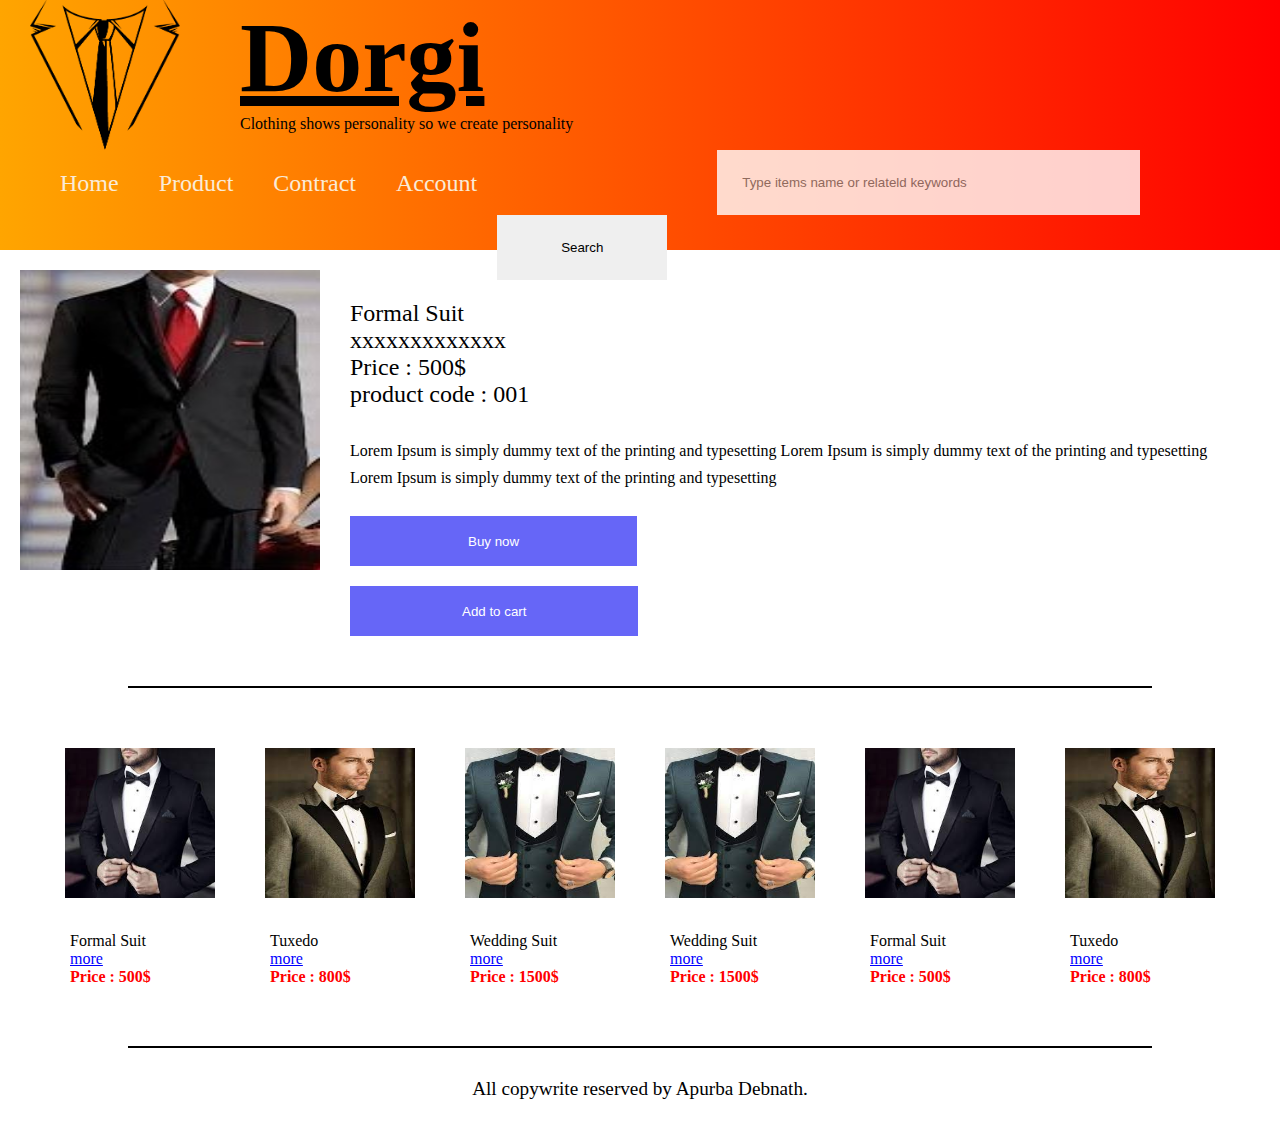
<file: product5.html>
<!DOCTYPE html>
<html lang="en">
<head>
    <meta charset="UTF-8">
    <meta http-equiv="X-UA-Compatible" content="IE=edge">
    <meta name="viewport" content="width=device-width, initial-scale=1.0">
    <title>Dorzi</title>
    <link rel="stylesheet" href="assets/css/style.css">
    <style>
        .home{
            text-decoration: none;
        }
        .content-with-image{
            display:flex ;
            margin: 20px;
            
        }
        .content-with-image .txt{
           
            font-size: 18pt;
            margin: 30px;
   
            margin-right: 40px;

        }
        .content-with-image .txt span{
            font-size: 12pt;
            width: 100%;
        }
     

.bt2 button:hover{
    background-color: black;
}
.bt1 button:hover{
    background-color: black;
}
.content-without-text p{
    font-size: 18pt;
    
    width: 50%;
    margin: 20px;

    
}
.footer{
    display: flex;
    justify-content: center;
    align-content: center;
    height: 100px;
    background-image: none;

}
.footer .p2{
    margin-top: 30px;
    color: black;
}
.bt1{
    margin: 0px;
}
.bt2{
    margin: 0px;
    margin-top: 20px;
}
body{
    background-image: none;
}
.line{
   background-color: black;
    height: 2px;
}
.related-products .content .card1{
    width: 200px;
    margin: 0px;
    margin-right: 0px;
    background-color: white;
}
.related-products .content .card2{
    width: 200px;
    margin: 0px;
    background-color: white;
    margin-right: 0px;
}
.related-products .content .card3{
    width: 200px;
    margin: 0px;
    background-color: white;
}
.related-products .content{
    margin-top: 30px;
}
    </style>
</head>
<body>
    <div class="header"> 
        <div class="logo">
            <img src="assets/images/1x/Asset 1.png" alt="" srcset="" height="150px" width="150px">
        </div>
        <div class="name">
            <p class="largetext">
               <u>Dorgi</u> 
            </p>
            <p class="minitext">
                Clothing shows personality so we create personality
            </p>
        </div>
       
        
      


    </div>
    <div class="menu">
        <div class="nav">
                   
            <ul>
                <li class="home" onclick="home()">
                  Home
                </li>
                <li class="product" onclick="product()">
                    Product
                </li>
                <li class="contract">
                    Contract
                </li>
                <li class="account" onclick="account()">
                    Account
                </li>
            </ul>
        </div>
        
        <input type="text" class="search" id="search" onclick="" placeholder="Type items name or relateld keywords">
        <button class="searchbutton">Search</button>
        
    </div>
    <div class="content-with-image">
        <div class="image">
            <img src="assets/images/images (1).jpg" alt="" srcset="" height="300px" width="300px" id="pic">
        </div>
        <div class="txt">
            <p>
                Formal Suit <br>xxxxxxxxxxxxx<br> Price : 500$ <br> product code : 001
            </p>
            <br>
            <span>
                Lorem Ipsum is simply dummy text of the printing and typesetting
                Lorem Ipsum is simply dummy text of the printing and typesetting
                Lorem Ipsum is simply dummy text of the printing and typesetting
                
                
            </span>
            <br>
            <br>
            <div class="buttons">
                <div class="bt1">
                    <button>Buy now</button>
                </div>
                <div class="bt2">
                    <button>Add to cart</button>
                </div>
            </div>
           
           
              
        </div>  
        
        
       
    </div>
    
    <center>
        <div class="line ">

        </div>
    </center>
    <div class="related-products">
        <div class="content">
        
            <div class="card1">
                <div class="icon">
                    <img src="assets/images/download.jpg" alt="" srcset="" height="150px" width="150px" onclick="product1()" >
                </div>
                <div class="text">
                    Formal Suit <br><a onclick="product1()"target="_blank" rel="noopener noreferrer">more</a> <br> <b>Price : 500$</b>
                </div>
                
            </div>
            <div class="card2">
                <div class="icon">
                    <img src="assets/images/download (1).jpg" alt="" srcset="" height="150px" width="150px" onclick="product2()" >
                </div>
                <div class="text">
                    Tuxedo <br><a onclick="product2()" target="_blank" rel="noopener noreferrer">more</a> <br> <b>Price : 800$</b>
                </div>
                
            </div>
            <div class="card3">
                <div class="icon">
                    <img src="assets/images/download (2).jpg" alt="" srcset="" height="150px" width="150px" >
                </div>
                <div class="text">
                    Wedding Suit <br><a onclick="product3()" target="_blank" rel="noopener noreferrer">more</a> <br> <b>Price : 1500$</b>
                </div>
                
            </div>
            <div class="card3">
                <div class="icon">
                    <img src="assets/images/download (2).jpg" alt="" srcset="" height="150px" width="150px" >
                </div>
                <div class="text">
                    Wedding Suit <br><a onclick="product3()" target="_blank" rel="noopener noreferrer">more</a> <br> <b>Price : 1500$</b>
                </div>
                
            </div>
            <div class="card1">
                <div class="icon">
                    <img src="assets/images/download.jpg" alt="" srcset="" height="150px" width="150px" onclick="product1()" >
                </div>
                <div class="text">
                    Formal Suit <br><a onclick="product1()"target="_blank" rel="noopener noreferrer">more</a> <br> <b>Price : 500$</b>
                </div>
                
            </div>
            <div class="card2">
                <div class="icon">
                    <img src="assets/images/download (1).jpg" alt="" srcset="" height="150px" width="150px" onclick="product2()" >
                </div>
                <div class="text">
                    Tuxedo <br><a onclick="product2()" target="_blank" rel="noopener noreferrer">more</a> <br> <b>Price : 800$</b>
                </div>
                
            </div>
    
        </div>
        
    </div>



    <center>
        <div class="line ">

        </div>
    </center>
    <div class="footer">
        <p class="p2">
            All copywrite reserved by Apurba Debnath.
        </p>
    </div>

    













<script src="assets/js/main.js"></script>    
</body>
</html>
</file>
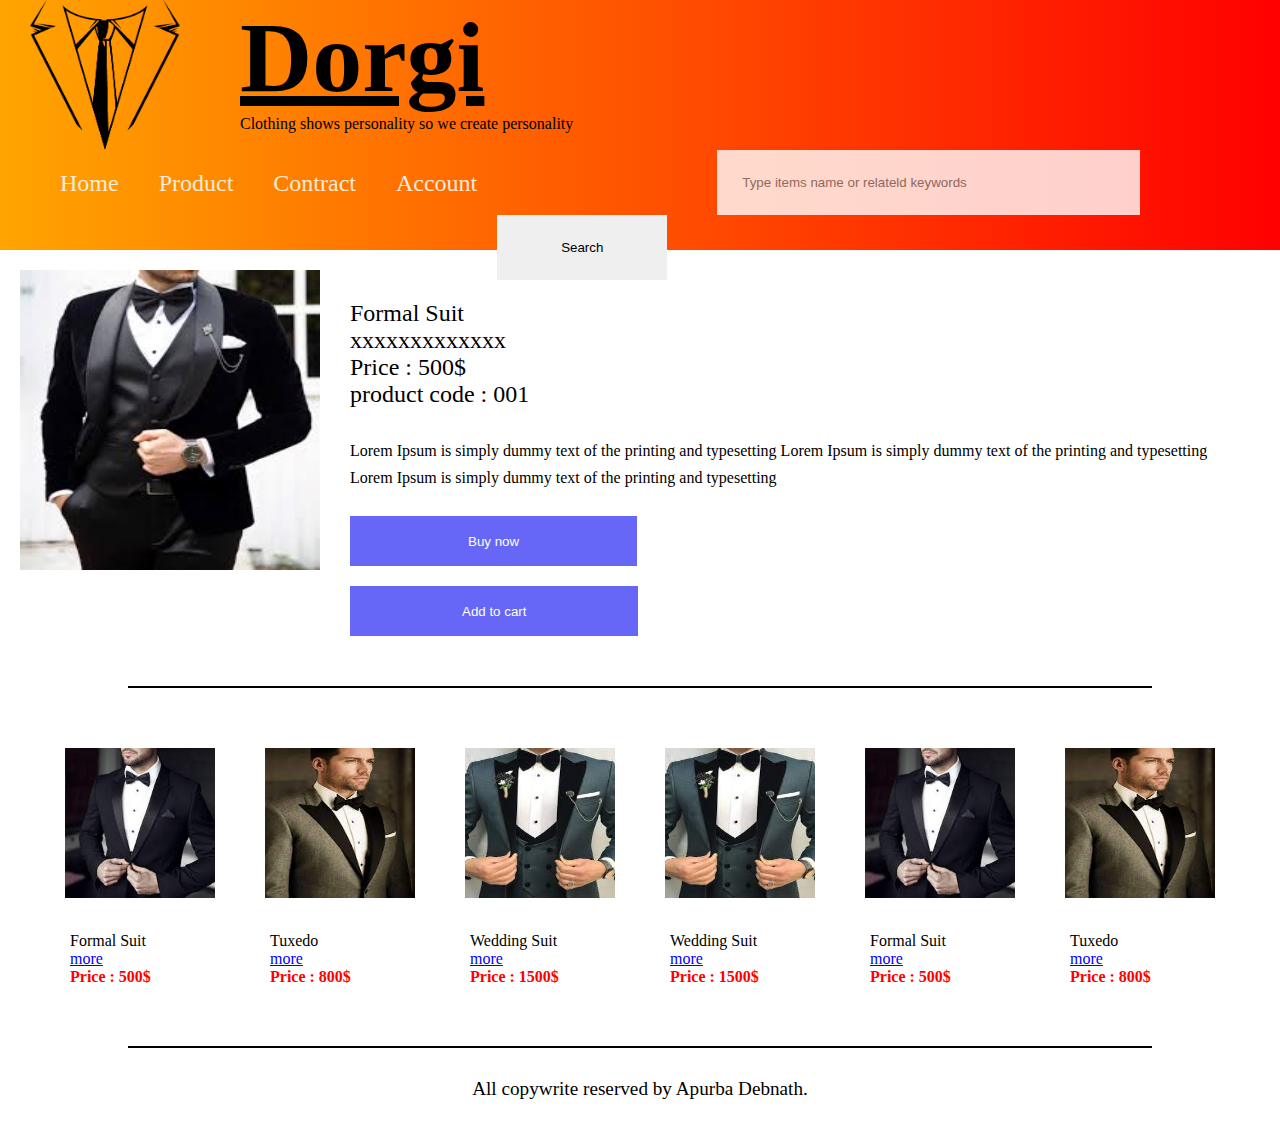
<file: product6.html>
<!DOCTYPE html>
<html lang="en">
<head>
    <meta charset="UTF-8">
    <meta http-equiv="X-UA-Compatible" content="IE=edge">
    <meta name="viewport" content="width=device-width, initial-scale=1.0">
    <title>Dorzi</title>
    <link rel="stylesheet" href="assets/css/style.css">
    <style>
        .home{
            text-decoration: none;
        }
        .content-with-image{
            display:flex ;
            margin: 20px;
            
        }
        .content-with-image .txt{
           
            font-size: 18pt;
            margin: 30px;
   
            margin-right: 40px;

        }
        .content-with-image .txt span{
            font-size: 12pt;
            width: 100%;
        }
     

.bt2 button:hover{
    background-color: black;
}
.bt1 button:hover{
    background-color: black;
}
.content-without-text p{
    font-size: 18pt;
    
    width: 50%;
    margin: 20px;

    
}
.footer{
    display: flex;
    justify-content: center;
    align-content: center;
    height: 100px;
    background-image: none;

}
.footer .p2{
    margin-top: 30px;
    color: black;
}
.bt1{
    margin: 0px;
}
.bt2{
    margin: 0px;
    margin-top: 20px;
}
body{
    background-image: none;
}
.line{
   background-color: black;
    height: 2px;
}
.related-products .content .card1{
    width: 200px;
    margin: 0px;
    margin-right: 0px;
    background-color: white;
}
.related-products .content .card2{
    width: 200px;
    margin: 0px;
    background-color: white;
    margin-right: 0px;
}
.related-products .content .card3{
    width: 200px;
    margin: 0px;
    background-color: white;
}
.related-products .content{
    margin-top: 30px;
}
    </style>
</head>
<body>
    <div class="header"> 
        <div class="logo">
            <img src="assets/images/1x/Asset 1.png" alt="" srcset="" height="150px" width="150px">
        </div>
        <div class="name">
            <p class="largetext">
               <u>Dorgi</u> 
            </p>
            <p class="minitext">
                Clothing shows personality so we create personality
            </p>
        </div>
       
        
      


    </div>
    <div class="menu">
        <div class="nav">
                   
            <ul>
                <li class="home" onclick="home()">
                  Home
                </li>
                <li class="product" onclick="product()">
                    Product
                </li>
                <li class="contract">
                    Contract
                </li>
                <li class="account" onclick="account()">
                    Account
                </li>
            </ul>
        </div>
        
        <input type="text" class="search" id="search" onclick="" placeholder="Type items name or relateld keywords">
        <button class="searchbutton">Search</button>
        
    </div>
    <div class="content-with-image">
        <div class="image">
            <img src="assets/images/images (2).jpg" alt="" srcset="" height="300px" width="300px" id="pic">
        </div>
        <div class="txt">
            <p>
                Formal Suit <br>xxxxxxxxxxxxx<br> Price : 500$ <br> product code : 001
            </p>
            <br>
            <span>
                Lorem Ipsum is simply dummy text of the printing and typesetting
                Lorem Ipsum is simply dummy text of the printing and typesetting
                Lorem Ipsum is simply dummy text of the printing and typesetting
                
                
            </span>
            <br>
            <br>
            <div class="buttons">
                <div class="bt1">
                    <button>Buy now</button>
                </div>
                <div class="bt2">
                    <button>Add to cart</button>
                </div>
            </div>
           
           
              
        </div>  
        
        
       
    </div>
    
    <center>
        <div class="line ">

        </div>
    </center>
    <div class="related-products">
        <div class="content">
        
            <div class="card1">
                <div class="icon">
                    <img src="assets/images/download.jpg" alt="" srcset="" height="150px" width="150px" onclick="product1()" >
                </div>
                <div class="text">
                    Formal Suit <br><a onclick="product1()"target="_blank" rel="noopener noreferrer">more</a> <br> <b>Price : 500$</b>
                </div>
                
            </div>
            <div class="card2">
                <div class="icon">
                    <img src="assets/images/download (1).jpg" alt="" srcset="" height="150px" width="150px" onclick="product2()" >
                </div>
                <div class="text">
                    Tuxedo <br><a onclick="product2()" target="_blank" rel="noopener noreferrer">more</a> <br> <b>Price : 800$</b>
                </div>
                
            </div>
            <div class="card3">
                <div class="icon">
                    <img src="assets/images/download (2).jpg" alt="" srcset="" height="150px" width="150px" >
                </div>
                <div class="text">
                    Wedding Suit <br><a onclick="product3()" target="_blank" rel="noopener noreferrer">more</a> <br> <b>Price : 1500$</b>
                </div>
                
            </div>
            <div class="card3">
                <div class="icon">
                    <img src="assets/images/download (2).jpg" alt="" srcset="" height="150px" width="150px" >
                </div>
                <div class="text">
                    Wedding Suit <br><a onclick="product3()" target="_blank" rel="noopener noreferrer">more</a> <br> <b>Price : 1500$</b>
                </div>
                
            </div>
            <div class="card1">
                <div class="icon">
                    <img src="assets/images/download.jpg" alt="" srcset="" height="150px" width="150px" onclick="product1()" >
                </div>
                <div class="text">
                    Formal Suit <br><a onclick="product1()"target="_blank" rel="noopener noreferrer">more</a> <br> <b>Price : 500$</b>
                </div>
                
            </div>
            <div class="card2">
                <div class="icon">
                    <img src="assets/images/download (1).jpg" alt="" srcset="" height="150px" width="150px" onclick="product2()" >
                </div>
                <div class="text">
                    Tuxedo <br><a onclick="product2()" target="_blank" rel="noopener noreferrer">more</a> <br> <b>Price : 800$</b>
                </div>
                
            </div>
    
        </div>
        
    </div>



    <center>
        <div class="line ">

        </div>
    </center>
    <div class="footer">
        <p class="p2">
            All copywrite reserved by Apurba Debnath.
        </p>
    </div>

    













<script src="assets/js/main.js"></script>    
</body>
</html>
</file>
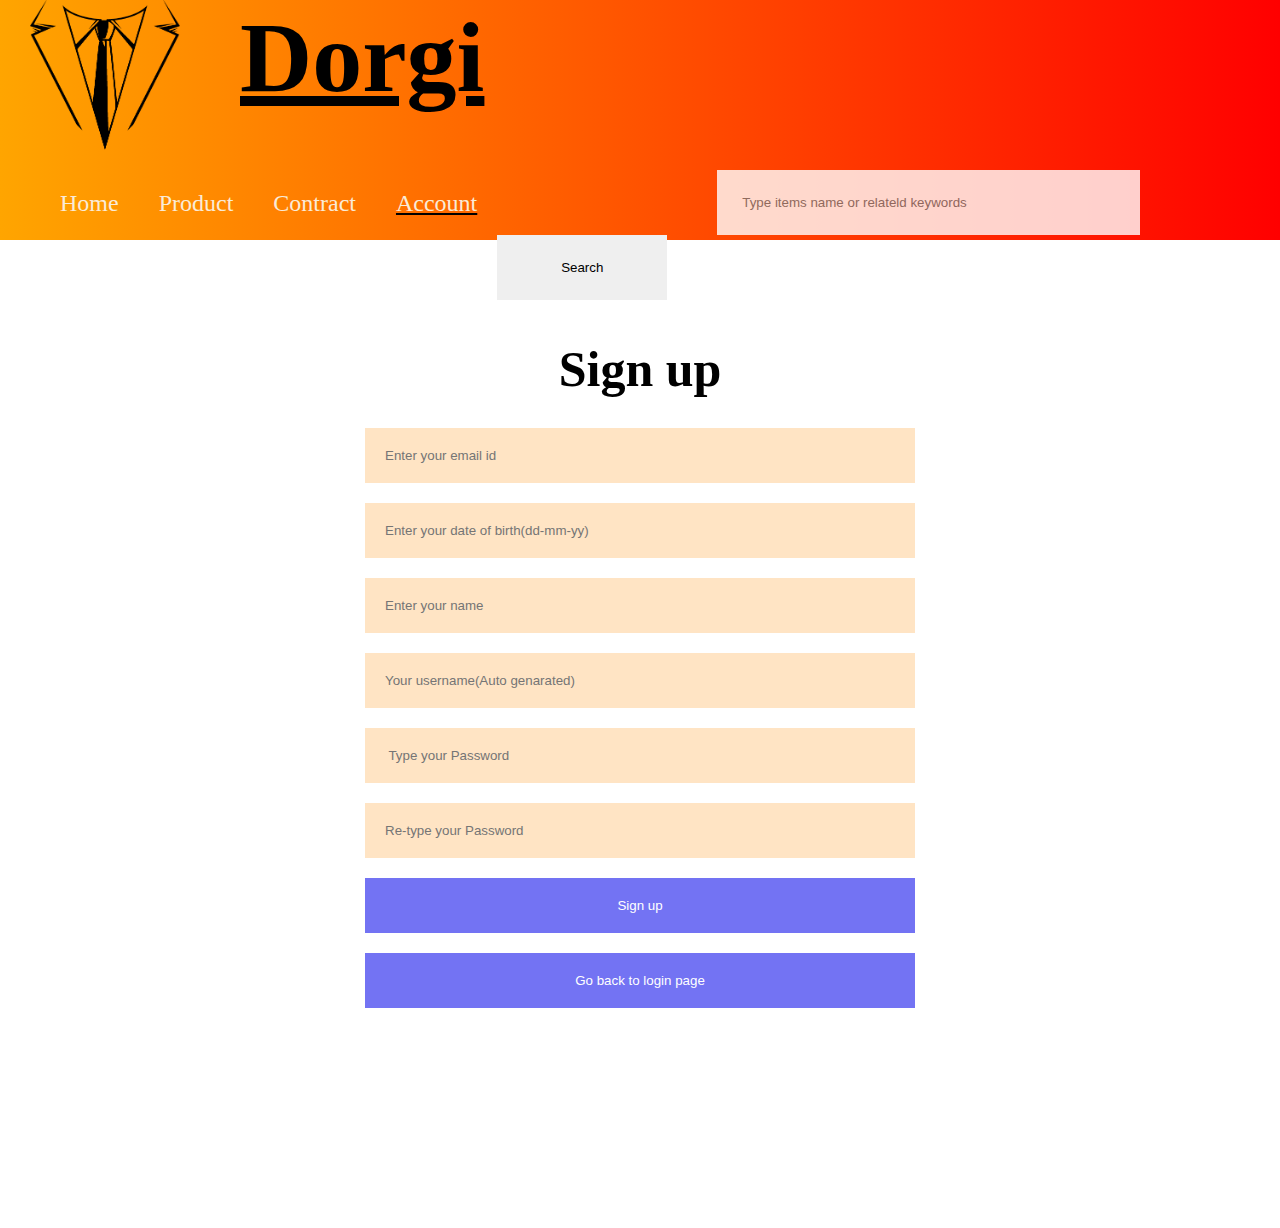
<file: signup.html>
<!DOCTYPE html>
<html lang="en">
<head>
    <meta charset="UTF-8">
    <meta http-equiv="X-UA-Compatible" content="IE=edge">
    <meta name="viewport" content="width=device-width, initial-scale=1.0">
    <title>bd quiz</title>
    <link rel="stylesheet" href="assets/css/loginstyle.css">
  <style>
    body{
        background-color: white;
        background-image: none;
    }
    .loginform h1{
        color: black;
    }
    .loginform input{
        background-color: bisque;
    }
    .footer{
    background-color: white;
    width: 100%;
    height: 200px;
}
  </style>
       

</head>
<body>
    <div class="up">
        <div class="header"> 
            <div class="logo">
                <img src="assets/images/1x/Asset 1.png" alt="" srcset="" height="150px" width="150px">
            </div>
            <div class="name">
                <p class="largetext">
                   <u>Dorgi</u> 
                </p>
                <p class="minitext">
              
                </p>
            </div>
           
            
          
    
    
        </div>
        
            <div class="menu">
                <div class="nav">
                           
                    <ul>
                        <li class="home" onclick="home()" >
                            Home
                            
                        </li>
                        <li class="product" onclick="product()" >
                            Product
                        </li>
                        <li class="contract" onclick="contract()">
                            Contract
                        </li>
                        <li class="account" onclick="account()">
                            Account
                        </li>
                    </ul>
                </div>
                <input type="text" class="search" id="search" onclick="" placeholder="Type items name or relateld keywords">
            <button class="searchbutton">Search</button>
            </div>
            <center>
                <div class="loginform ">
                    <h1>
                        Sign up
                    </h1>
                    <input type="text"  class="user" placeholder="Enter your email id" id="user">
                    <br>
                    <input type="text"  class="user" placeholder="Enter your date of birth(dd-mm-yy)" id="user" name="date-of-birth">
                    <br>
                    <input type="text"  class="user" placeholder="Enter your name" id="user">
                    <br>
                    <input type="text" disabled="true" class="user" placeholder="Your username(Auto genarated)" id="user">
                    <br>
                    <input type="password" class="password" placeholder=" Type your Password" id="password">
                    <br>
                    <input type="password" class="password" placeholder="Re-type your Password" id="password">
                    <br>
                    <button>Sign up</button>
                    <br>
                    <button onclick="account()">Go back to login page</button>
                </div>
            </center>
      
            <div class="foot">

            </div>
<script src="assets/js/main.js"></script> 

</body>
</html>
</file>
<file: assets/css/style.css>
body{
    background-color: white;
}
.header{
    background-image: linear-gradient(to right , orange , red);
    width: 100%;
    height: 150px;
    display: flex;
    
}
* {
    margin: 0px;
    border: 0px;
    box-sizing: border-box;

}
.nav ul li {
    float: left;
    padding: 20px;
    list-style-type: none;
    font-size: x-large;
    color: antiquewhite;
   
   
}
.nav ul li:hover{
    background-color: black;
}
.home{
    text-decoration: underline;
    text-decoration-color: black;
}
.logo{
    margin-left: 30px;
    margin-right: 60px;
}
.menu{
    background-image: linear-gradient(to right , orange , red);
    width: 100%;
    height: 100px;
}
.nav{
    
    margin-left: 0px;
}
.header .name .largetext{
    font-size: 100px;
    font-weight: bolder;
}
.search{
    padding: 25px;
    width: 423px;
    margin-left: 220px;
    opacity: 80%;
}



.searchbutton{
    padding: 25px;
    width: 170px;
}
.searchbutton:hover{
    background-color: black;
    color: antiquewhite;
}
.minitext{
    font-size: medium;
    
}
.content{
    display: flex;
    align-content: center;
    justify-content: center;
    margin-bottom: 30px;

}
.content .card1{
    background-color: wheat;
    align-items: center;
    margin: 50px;
    width: 100%;
    margin-right: 50px;
    margin-top: 50px;
    
    margin-bottom: 0px;
    
}
.content .card2{
    background-color: wheat;
    align-items: center;
    margin: 50px;
    width: 100%;
    margin-left: 50px;
    margin-right: 50px;
    margin-top: 50px;
    margin-bottom: 0px;
}
.content .card3{
    background-color: wheat;
    align-items: center;
    margin: 50px;
    width: 100%;
    margin-left: 50px;
    margin-top: 50px;
    margin-bottom: 0px;
}
.icon{
    text-align: center;
    margin-top: 30px;
}
.text{
    margin: 30px;
}
.bt1{
    margin: 30px;
    margin-bottom: 10px;
    
}
.bt1 button{
    padding-left: 118px;
    padding-right: 118px;
    height: 50px;
    background-color:rgb(102, 102, 247);
    border: 0px;
    color: white;
}
.contentheading p{
    text-align: center;
    font-size: 50px;
    color: black;
   
    padding: 50px;
}
.bt2{
    margin: 30px;
    margin-top: 10px;
    
}
.bt2 button{
    padding-left: 112px;
    padding-right: 112px;
    height: 50px;
    background-color:rgb(102, 102, 247);
    border: 0px;
    color: white;
}
.text b{
    color: red;
}
.footer{
    background-color: white;
    width: 100%;
    height: 300px;
}
.discount {
    font-size: 20px;
    color: black;
}
.text a{
    color: blue;
    text-decoration: underline;
}
.allproduct{
    text-align: center;
    padding-left: 60px;
    padding-right: 60px;
    height: 50px;
    background-color:rgb(102, 102, 247);
    border: 0px;
    color: white;
    margin-top: 60px;
    margin-bottom: 60px;
}
.line{
    width: 80%;
    
    background-color: black;
    height: 2px;
}
.footer p {
    width: 50%;
    color: black;
    text-align: center;
    margin-top: 30px;
    margin-bottom: 30px;
}
.p2{
    font-size: larger;
    
}
</file>
<file: assets/css/loginstyle.css>
body{
    background-color: white;
}
.header{
    background-image: linear-gradient(to right , orange , red);
    width: 100%;
    height: 170px;
    display: flex;
    
}
* {
    margin: 0px;
    border: 0px;
    box-sizing: border-box;

}
.nav ul li {
    float: left;
    padding: 20px;
    list-style-type: none;
    font-size: x-large;
    color: antiquewhite;
    
   
   
}
.nav ul li:hover{
    background-color: black;
}

.logo{
    margin-left: 30px;
    margin-right: 60px;
}
.menu{
    background-image: linear-gradient(to right , orange , red);
    width: 100%;
    height: 70px;
}
.account{
    text-decoration: underline;
    text-decoration-color: black;
}
.nav{
    
    margin-left: 0px;
}
.header .name .largetext{
    font-size: 100px;
    font-weight: bolder;
}
.minitext{
    font-size: medium;
    
}
.loginform h1{
    text-align: center;
    font-size: 50px;
    color: blue;
    margin-top: 30px;
    margin-bottom: 30px;
    


}
.loginform .user{
    padding: 20px;

    width: 550px;
   
    margin-bottom: 20px;
    
}
.loginform .password{
    padding: 20px;
    
    width: 550px;

    margin-bottom: 20px;
    
}
.loginform button{
    padding: 20px;
    background-color: rgb(115, 115, 243);
    text-align: center;
    width: 550px;
   
    
    color: white;
    margin-bottom: 20px;

}
.foot{
    width: 100%;
    height: 200px;
}
.loginform{
    margin-top: 100px;
}
.search{
    padding: 25px;
    width: 423px;
    margin-left: 220px;
    opacity: 80%;
}



.searchbutton{
    padding: 25px;
    width: 170px;
}
.searchbutton:hover{
    background-color: black;
    color: antiquewhite;
}
</file>
